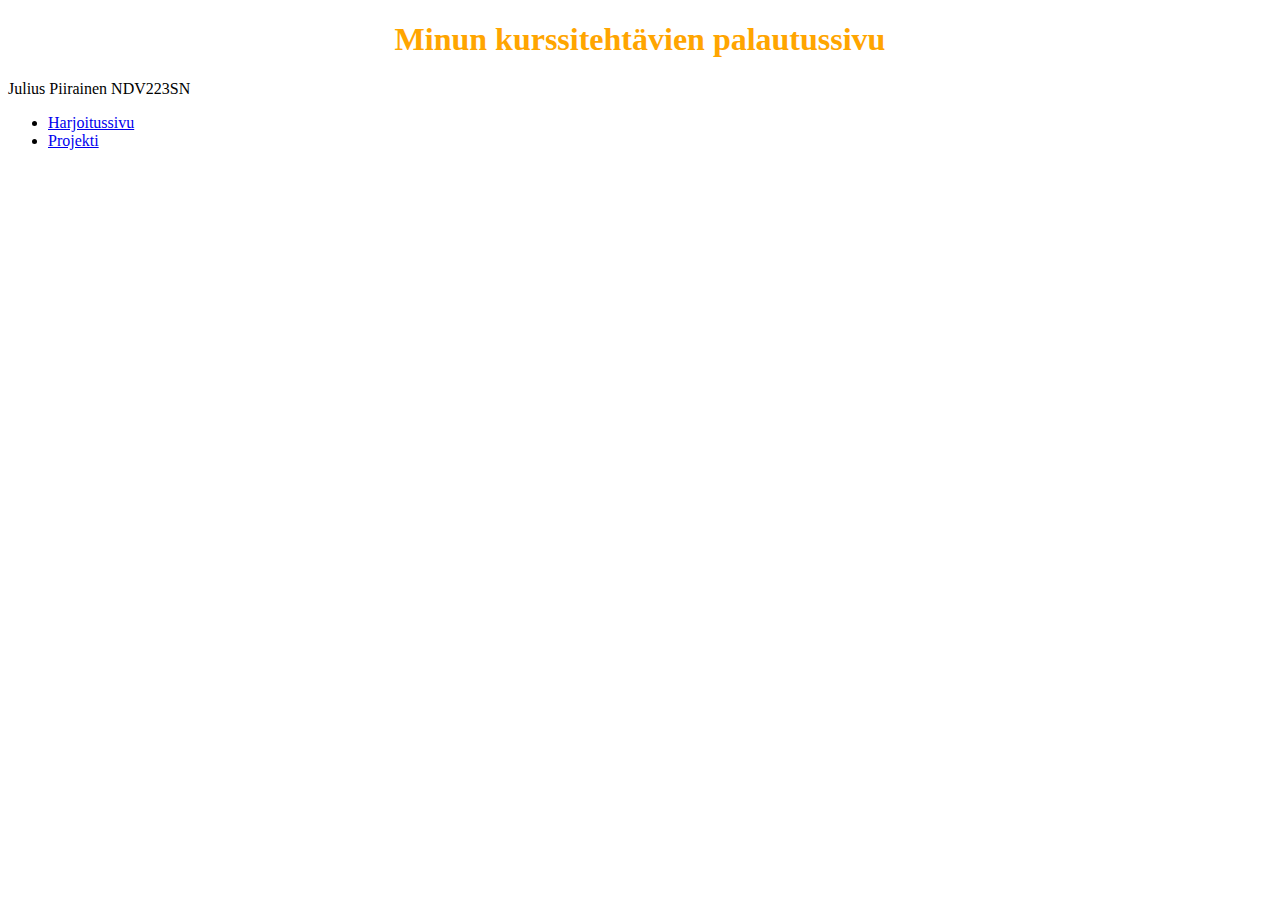
<file: index.html>
<!DOCTYPE html>
<html lang="en">
<head>
    <meta charset="UTF-8">
    <meta name="viewport" content="width=device-width, initial-scale=1.0">
    <link rel="stylesheet" href="style.css">
</head>
<body>
    <h1> Minun kurssitehtävien palautussivu</h1>
    <p>Julius Piirainen NDV223SN</p>
    <ul>
        <li><a href="harjoitus.html">Harjoitussivu</a></li> 
        <li><a href="verkkosivuprojekti/mainpage/main.html">Projekti</a></li>
    </ul>
</body>
</html>
</file>
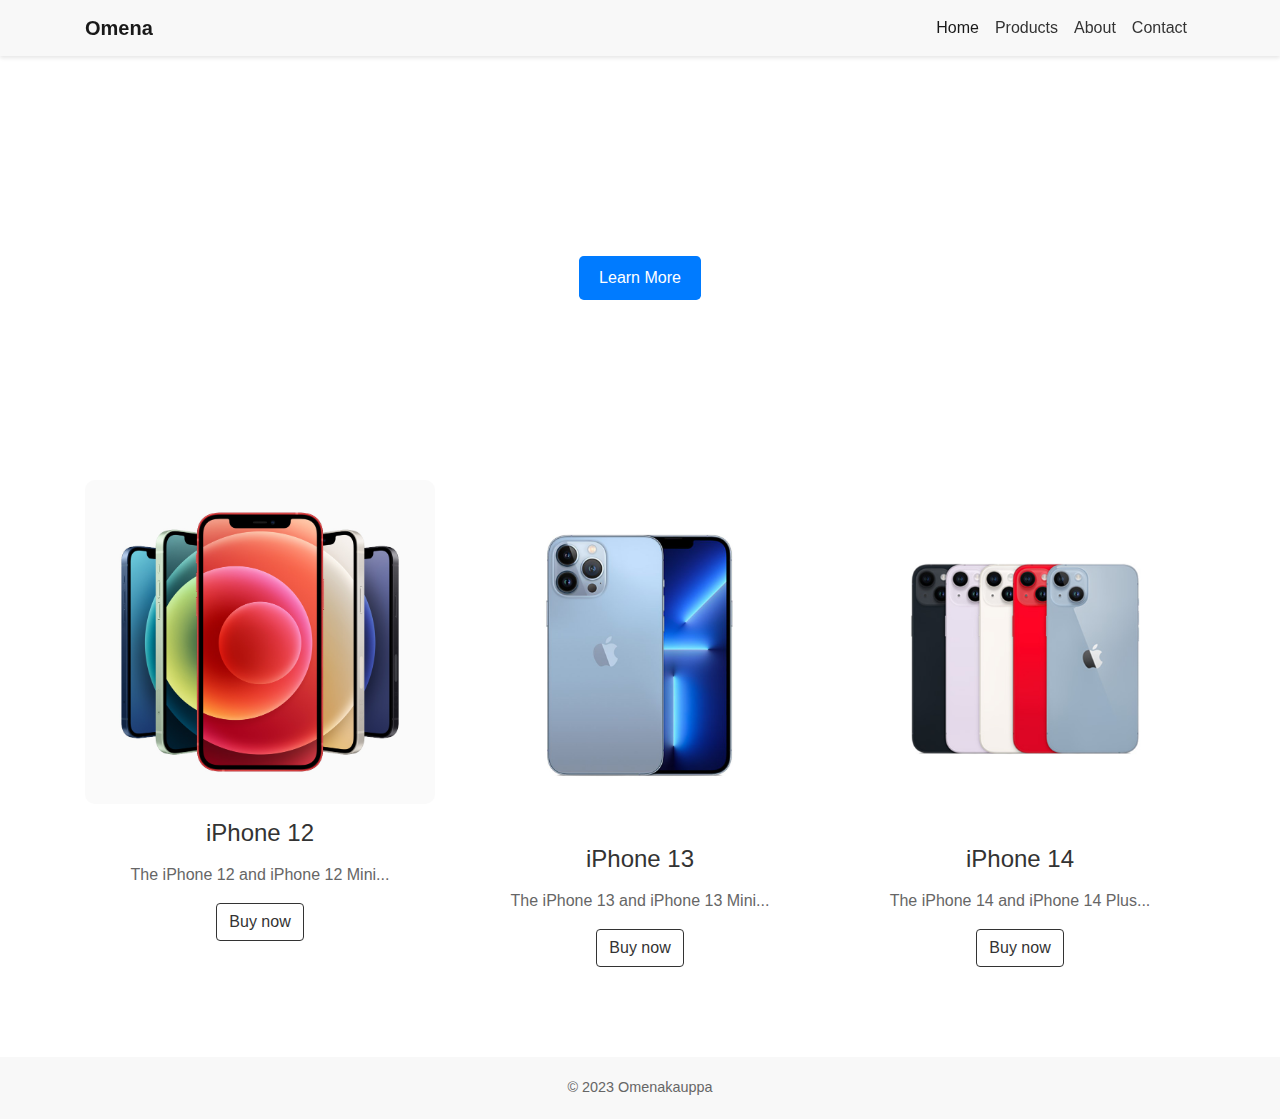
<file: bootstrap tehtävä/index.html>
<!DOCTYPE html>
<html lang="en">
<head>
    <meta charset="UTF-8">
    <meta name="viewport" content="width=device-width, initial-scale=1.0">
    <title>Omena</title>
   
    <link rel="stylesheet" href="https://stackpath.bootstrapcdn.com/bootstrap/4.3.1/css/bootstrap.min.css">
    <style>
       
        body {
            font-family: 'Helvetica Neue', Arial, sans-serif;
            color: #333;
            background-color: #fff;
            margin: 0;
            padding: 0;
        }

      
        .navbar {
            background-color: #f8f8f8; 
            box-shadow: 0 2px 4px rgba(0, 0, 0, 0.1);
        }
        .navbar-light .navbar-nav .nav-link {
            color: #333;
            font-weight: 500;
            font-size: 1rem;
        }
        .navbar-brand {
            font-weight: bold;
            color: #333;
        }

      
        .hero-section {
            background: url('https://wallpapercosmos.com/w/full/d/1/8/81639-3840x2160-desktop-4k-apple-logo-background-photo.jpg') no-repeat center center;
            background-size: cover;
            color: #fff;
            padding: 120px 0;
            text-align: center;
        }
        .hero-section h1 {
            font-size: 3rem;
            font-weight: bold;
            margin-bottom: 20px;
        }
        .hero-section p {
            font-size: 1.2rem;
            margin-bottom: 30px;
        }
        .hero-section .btn {
            background-color: #007bff;
            border: none;
            padding: 10px 20px;
            font-size: 1rem;
        }

       
        .feature-section {
            text-align: center;
            padding: 60px 0;
        }
        .feature-item {
            margin-bottom: 30px;
        }
        .feature-item img {
            width: 100%;
            height: auto;
            margin-bottom: 15px;
            border-radius: 10px; 
        }
        .feature-item h3 {
            font-size: 1.5rem;
            margin-bottom: 15px;
        }
        .feature-item p {
            font-size: 1rem;
            color: #666;
        }

        .footer {
            background-color: #f8f8f8;
            color: #666;
            padding: 20px 0;
            text-align: center;
        }
        .footer p {
            margin: 0;
            font-size: 0.9rem;
        }

     
        @media (max-width: 768px) {
            .hero-section {
                padding: 80px 0;
            }
            .hero-section h1 {
                font-size: 2.5rem;
            }
            .hero-section p {
                font-size: 1rem;
            }
        }

     
        .card {
            box-shadow: 0 4px 8px rgba(0,0,0,0.1);
        }

        .card-title {
            font-size: 1.2rem;
        }

        .btn-outline-dark {
            border-color: #333;
            color: #333;
        }

        .btn-outline-dark:hover {
            background: #333;
            color: #fff;
        }

      
        #accordion .card-header {
            background-color: transparent;
            border-bottom: none;
        }

        #accordion .btn-link {
            color: #333;
            font-size: 1rem;
            text-decoration: none;
        }

        #accordion .btn-link:hover {
            color: #007bff;
        }

        
        .modal-content {
            border-radius: 10px;
        }
    </style>
</head>
<body>
    <nav class="navbar navbar-expand-lg navbar-light fixed-top">
        <div class="container">
            <a class="navbar-brand" href="#">Omena</a>
            <button class="navbar-toggler" type="button" data-toggle="collapse" data-target="#navbarNav" aria-controls="navbarNav" aria-expanded="false" aria-label="Toggle navigation">
                <span class="navbar-toggler-icon"></span>
            </button>
            <div class="collapse navbar-collapse" id="navbarNav">
                <ul class="navbar-nav ml-auto">
                    <li class="nav-item active">
                        <a class="nav-link" href="#">Home</a>
                    </li>
                    <li class="nav-item">
                        <a class="nav-link" href="#">Products</a>
                    </li>
                    <li class="nav-item">
                        <a class="nav-link" href="#">About</a>
                    </li>
                    <li class="nav-item">
                        <a class="nav-link" href="#">Contact</a>
                    </li>
                </ul>
            </div>
        </div>
    </nav>

    <div class="hero-section">
        <div class="container">
            <h1>Welcome to Omena</h1>
            <p>Discover our latest products and innovations.</p>
            <a href="#" class="btn btn-primary btn-lg">Learn More</a>
        </div>
    </div>

    <div class="feature-section">
        <div class="container">
            <div class="row">
                <div class="col-md-4 feature-item">
                    <img src="ippone 12.jpg" alt="iPhone 12">
                    <h3>iPhone 12</h3>
                    <p>The iPhone 12 and iPhone 12 Mini...</p>
                    <a href="#" class="btn btn-outline-dark">Buy now</a>
                </div>
                <div class="col-md-4 feature-item">
                    <img src="ippone 13.jpg" alt="iPhone 13">
                    <h3>iPhone 13</h3>
                    <p>The iPhone 13 and iPhone 13 Mini...</p>
                    <a href="#" class="btn btn-outline-dark">Buy now</a>
                </div>
                <div class="col-md-4 feature-item">
                    <img src="ippone14.png" alt="iPhone 14">
                    <h3>iPhone 14</h3>
                    <p>The iPhone 14 and iPhone 14 Plus...</p>
                    <a href="#" class="btn btn-outline-dark">Buy now</a>
                </div>
            </div>
        </div>
    </div>

    <div class="footer">
        <div class="container">
            <p>&copy; 2023 Omenakauppa</p>
        </div>
    </div>

  
    <script src="https://code.jquery.com/jquery-3.3.1.slim.min.js"></script>
    <script src="https://cdnjs.cloudflare.com/ajax/libs/popper.js/1.14.7/umd/popper.min.js"></script>
    <script src="https://stackpath.bootstrapcdn.com/bootstrap/4.3.1/js/bootstrap.min.js"></script>
</body>
</html>
</file>
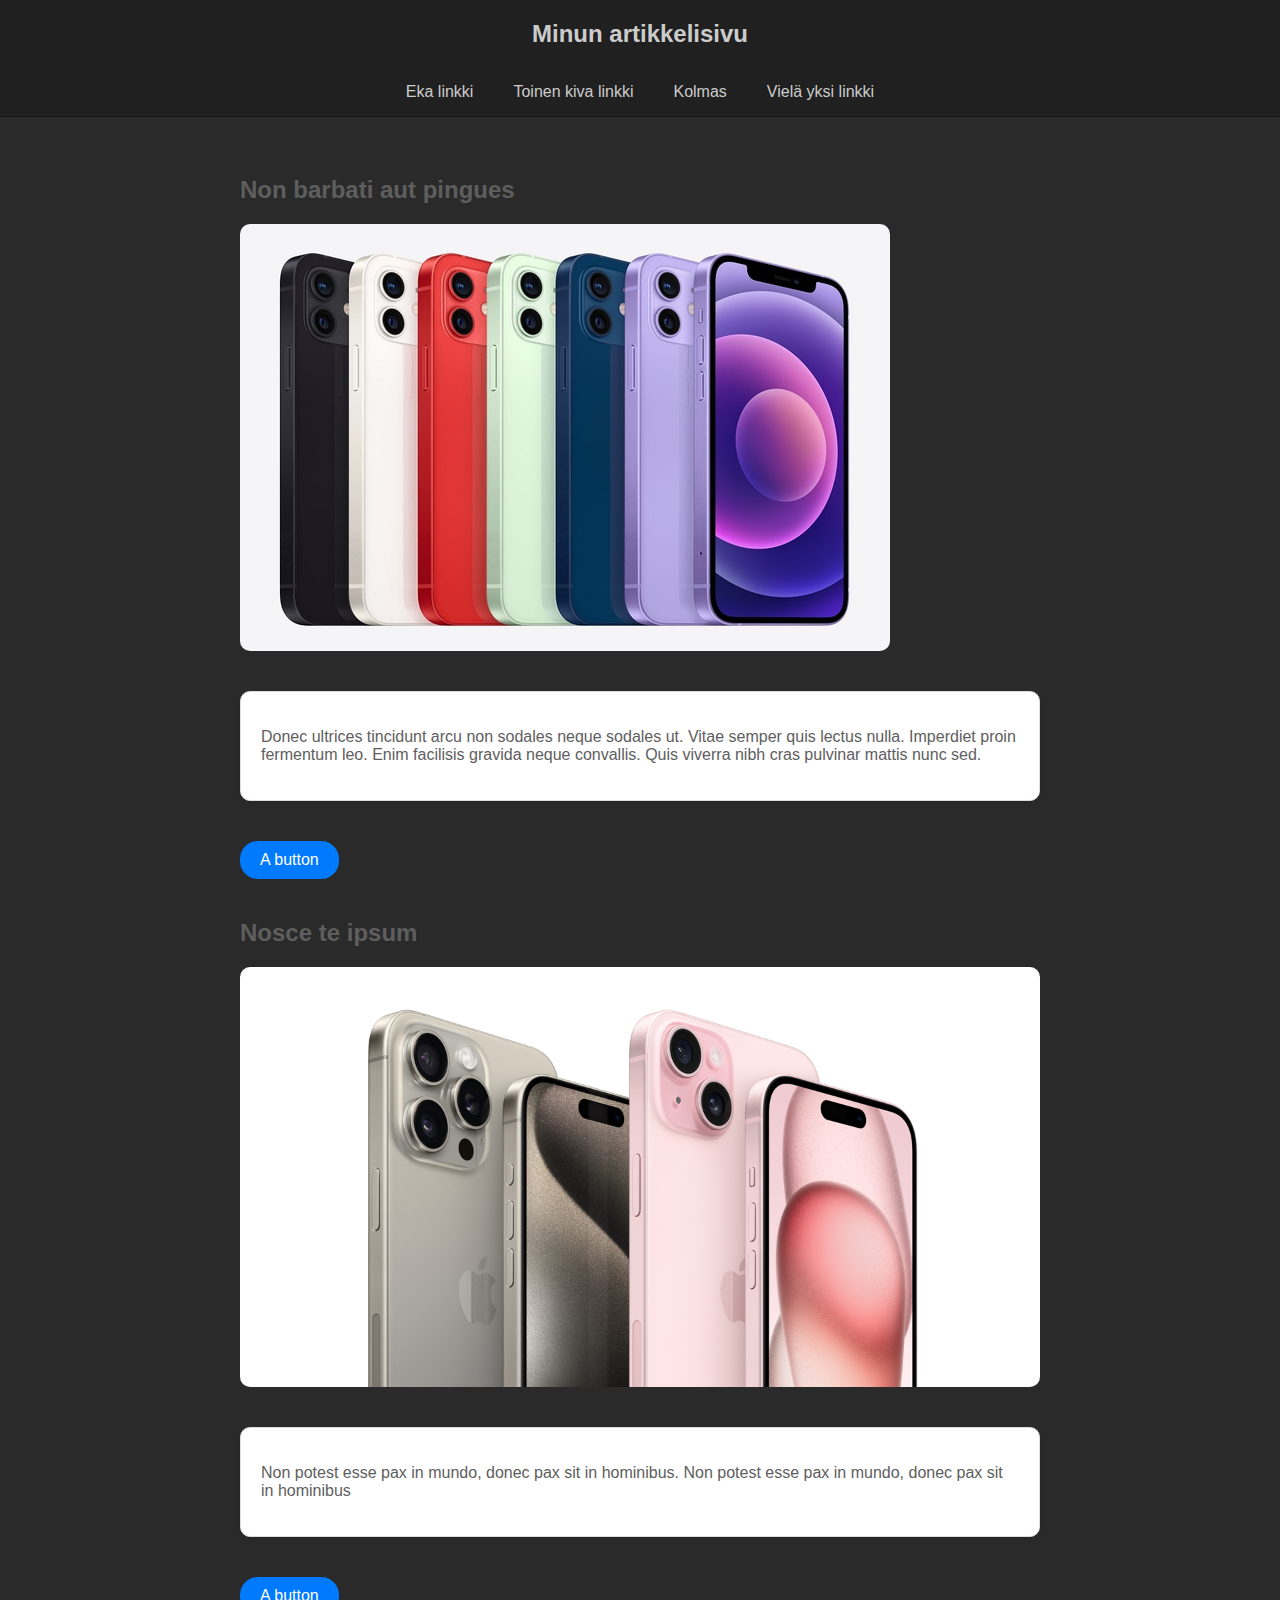
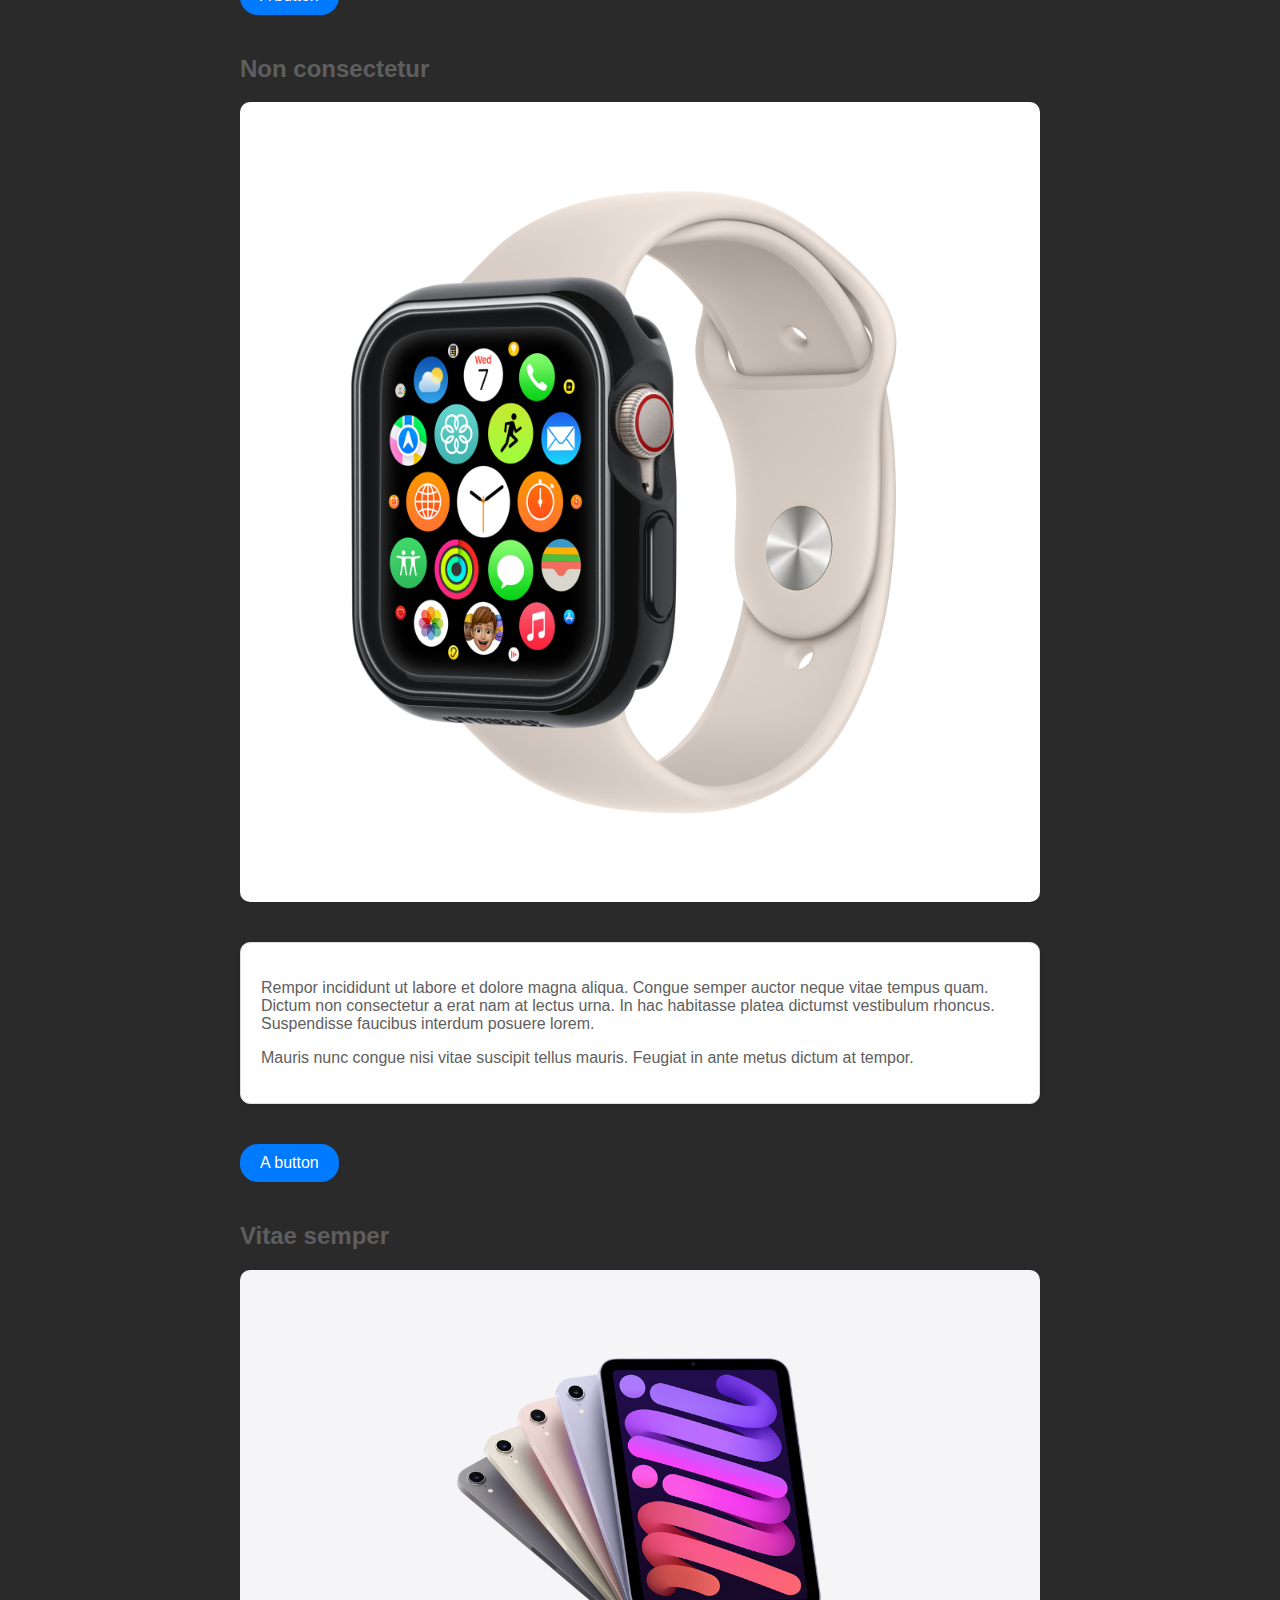
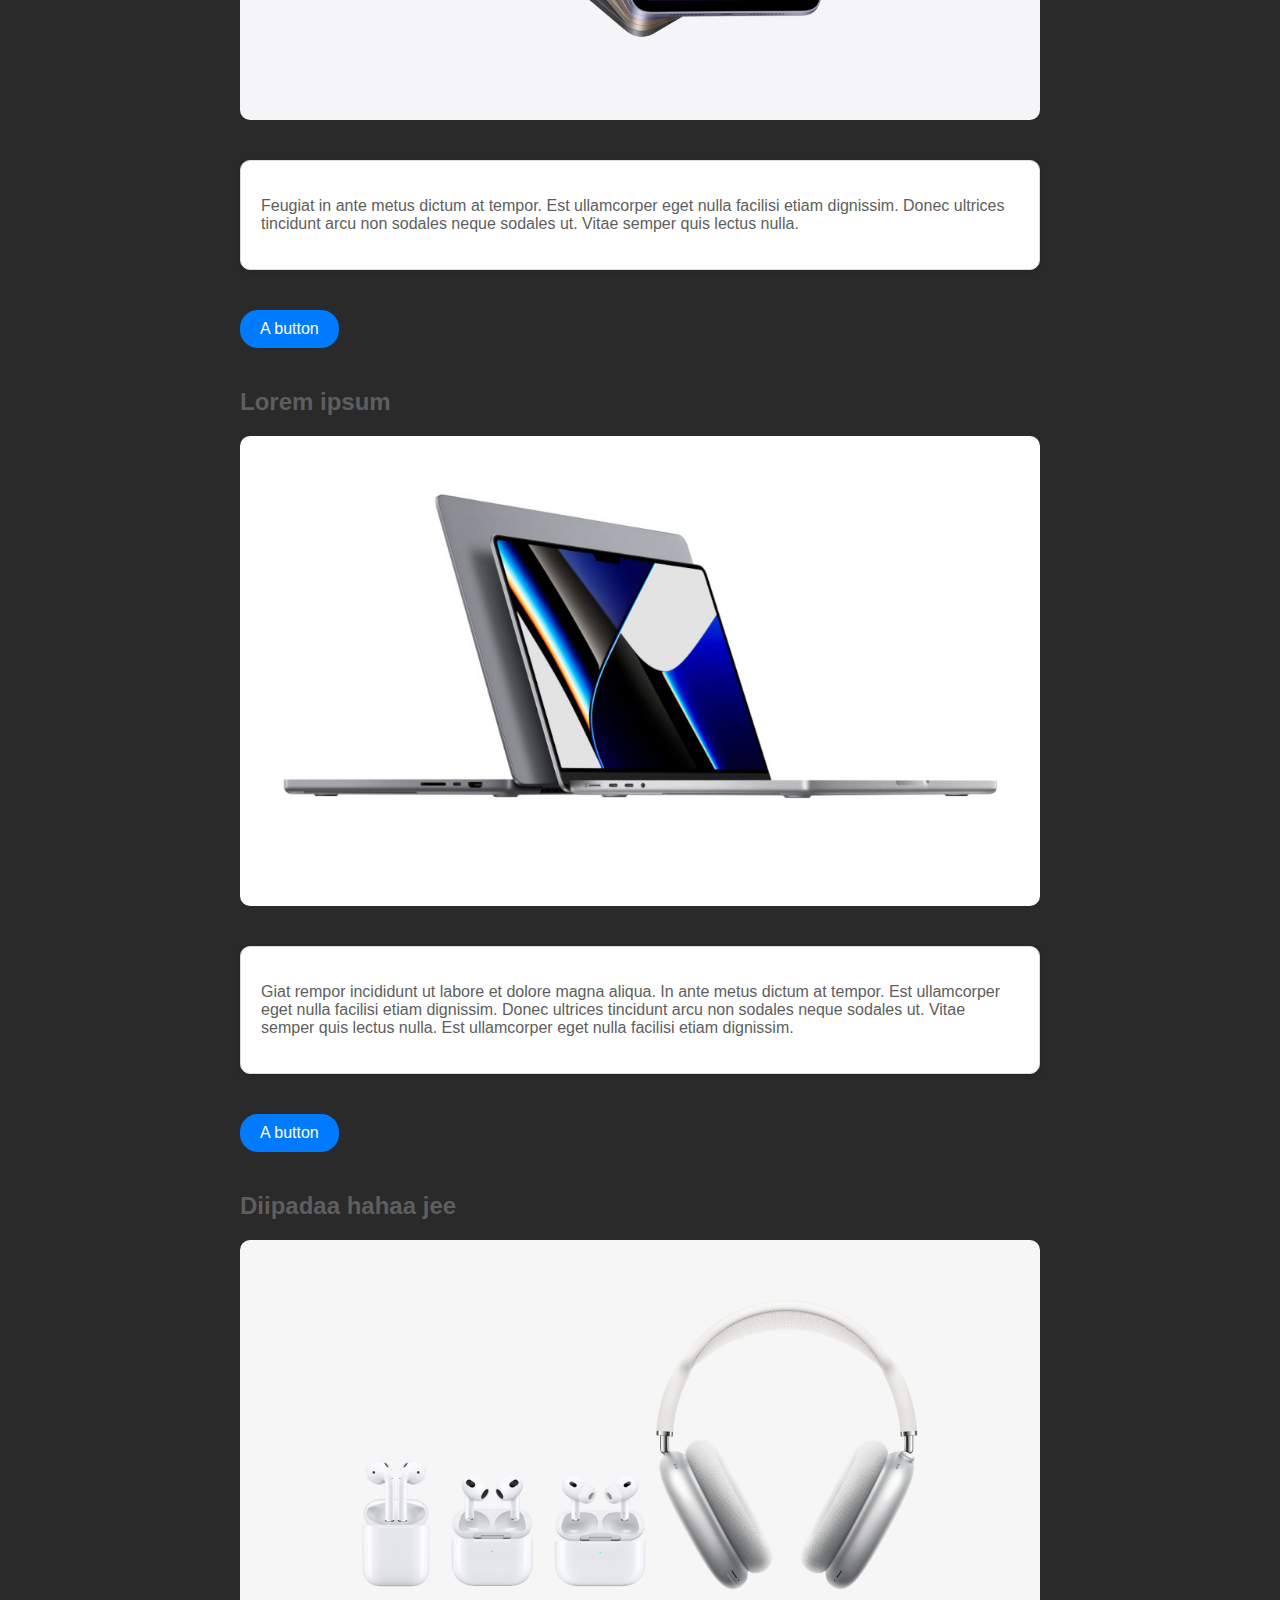
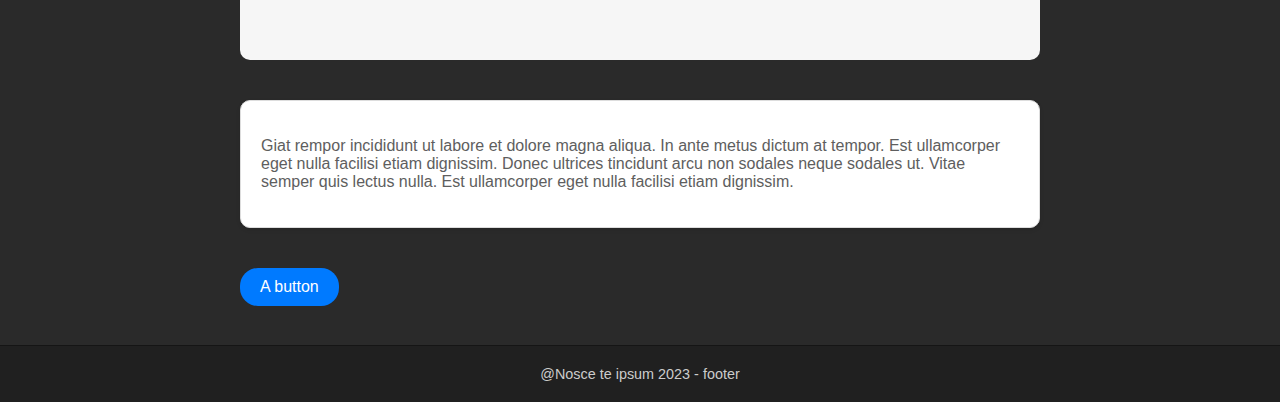
<file: desing-tehtava-versio-2/index.html>
<!doctype html>
<html class="no-js" lang="">
    <head>
        <meta charset="utf-8">
        <meta http-equiv="X-UA-Compatible" content="IE=edge,chrome=1">
        <title>My app view</title>
        <meta name="description" content="">
        <meta name="viewport" content="width=device-width, initial-scale=1">
		<link rel="stylesheet" type="text/css" href="style.css">
    </head>
    <body>




		<!-- HTML KOODIA EI TARVITSE MUOKATA! -->
		<!-- (Paitsi fontit lisätään head-tagin sisälle.) -->
		
		<!-- Älä poista mitään elementtejä!! 
		Tekstit ovat tarkoituksella eri mittaisia. 
		Älä muokkaa tekstien pituuksia tai poista valikosta kohtia.
		Otsikot, valikkotekstit ja kuvat voi 
		halutessasi vaihtaa, mutta ei pakko. -->

	
			<header>
				<h1>Minun artikkelisivu</h1>
			
				<nav>
					<ul id="main-menu">
						<li><a href="">Eka linkki</a></li>
						<li><a href="">Toinen kiva linkki</a></li>
						<li><a href="">Kolmas</a></li>
						<li><a href="">Vielä yksi linkki</a></li>
					</ul>
				</nav>
			</header>

			<main>
				<article>
					<h2>Non barbati aut pingues</h2>
					<img src="puhelin1.png" class="article-image"/>
					<div class="text-box">
					<p>Donec ultrices tincidunt arcu non sodales neque sodales ut. Vitae semper quis lectus nulla. Imperdiet proin fermentum leo. Enim facilisis gravida neque convallis. Quis viverra nibh cras pulvinar mattis nunc sed. </p>
					</div>
					<a class="button">A button</a>
				</article>
				<article>
					<h2>Nosce te ipsum</h2>
					<img src="puhelin2.png" class="article-image"/>
					<div class="text-box">
					<p>Non potest esse pax in mundo, donec pax sit in hominibus. Non potest esse pax in mundo, donec pax sit in hominibus </p>
					</div>
					<a class="button">A button</a>
				</article>
				<article>
					<h2>Non consectetur</h2>
					<img src="kello2.jpg" class="article-image"/>
					<div class="text-box">
					<p>Rempor incididunt ut labore et dolore magna aliqua. Congue semper auctor neque vitae tempus quam. Dictum non consectetur a erat nam at lectus urna. In hac habitasse platea dictumst vestibulum rhoncus. Suspendisse faucibus interdum posuere lorem. </p><p>Mauris nunc congue nisi vitae suscipit tellus mauris. Feugiat in ante metus dictum at tempor.</p>
					</div>
					<a class="button">A button</a>
				</article>
				<article>
					<h2>Vitae semper</h2>
					<img src="tabletti1.jpg" class="article-image"/>
					<div class="text-box">
					<p>Feugiat in ante metus dictum at tempor. Est ullamcorper eget nulla facilisi etiam dignissim. Donec ultrices tincidunt arcu non sodales neque sodales ut. Vitae semper quis lectus nulla. </p>
					</div>
					<a class="button">A button</a>
				</article>
				<article>
					<h2>Lorem ipsum</h2>
					<img src="läppäri1.jpg" class="article-image"/>
					<div class="text-box">
					<p>Giat rempor incididunt ut labore et dolore magna aliqua. In ante metus dictum at tempor. Est ullamcorper eget nulla facilisi etiam dignissim. Donec ultrices tincidunt arcu non sodales neque sodales ut. Vitae semper quis lectus nulla.  Est ullamcorper eget nulla facilisi etiam dignissim.</p>
					</div>
					<a class="button">A button</a>
				</article>
				<article>
					<h2>Diipadaa hahaa jee</h2>
					<img src="kuulokkeet1.png" class="article-image"/>
					<div class="text-box">
					<p>Giat rempor incididunt ut labore et dolore magna aliqua. In ante metus dictum at tempor. Est ullamcorper eget nulla facilisi etiam dignissim. Donec ultrices tincidunt arcu non sodales neque sodales ut. Vitae semper quis lectus nulla.  Est ullamcorper eget nulla facilisi etiam dignissim.</p>
					</div>
					<a class="button">A button</a>
				</article>
			
			</main>		
			<footer>@Nosce te ipsum 2023 - footer</footer>

				
    </body>
</html>
</file>
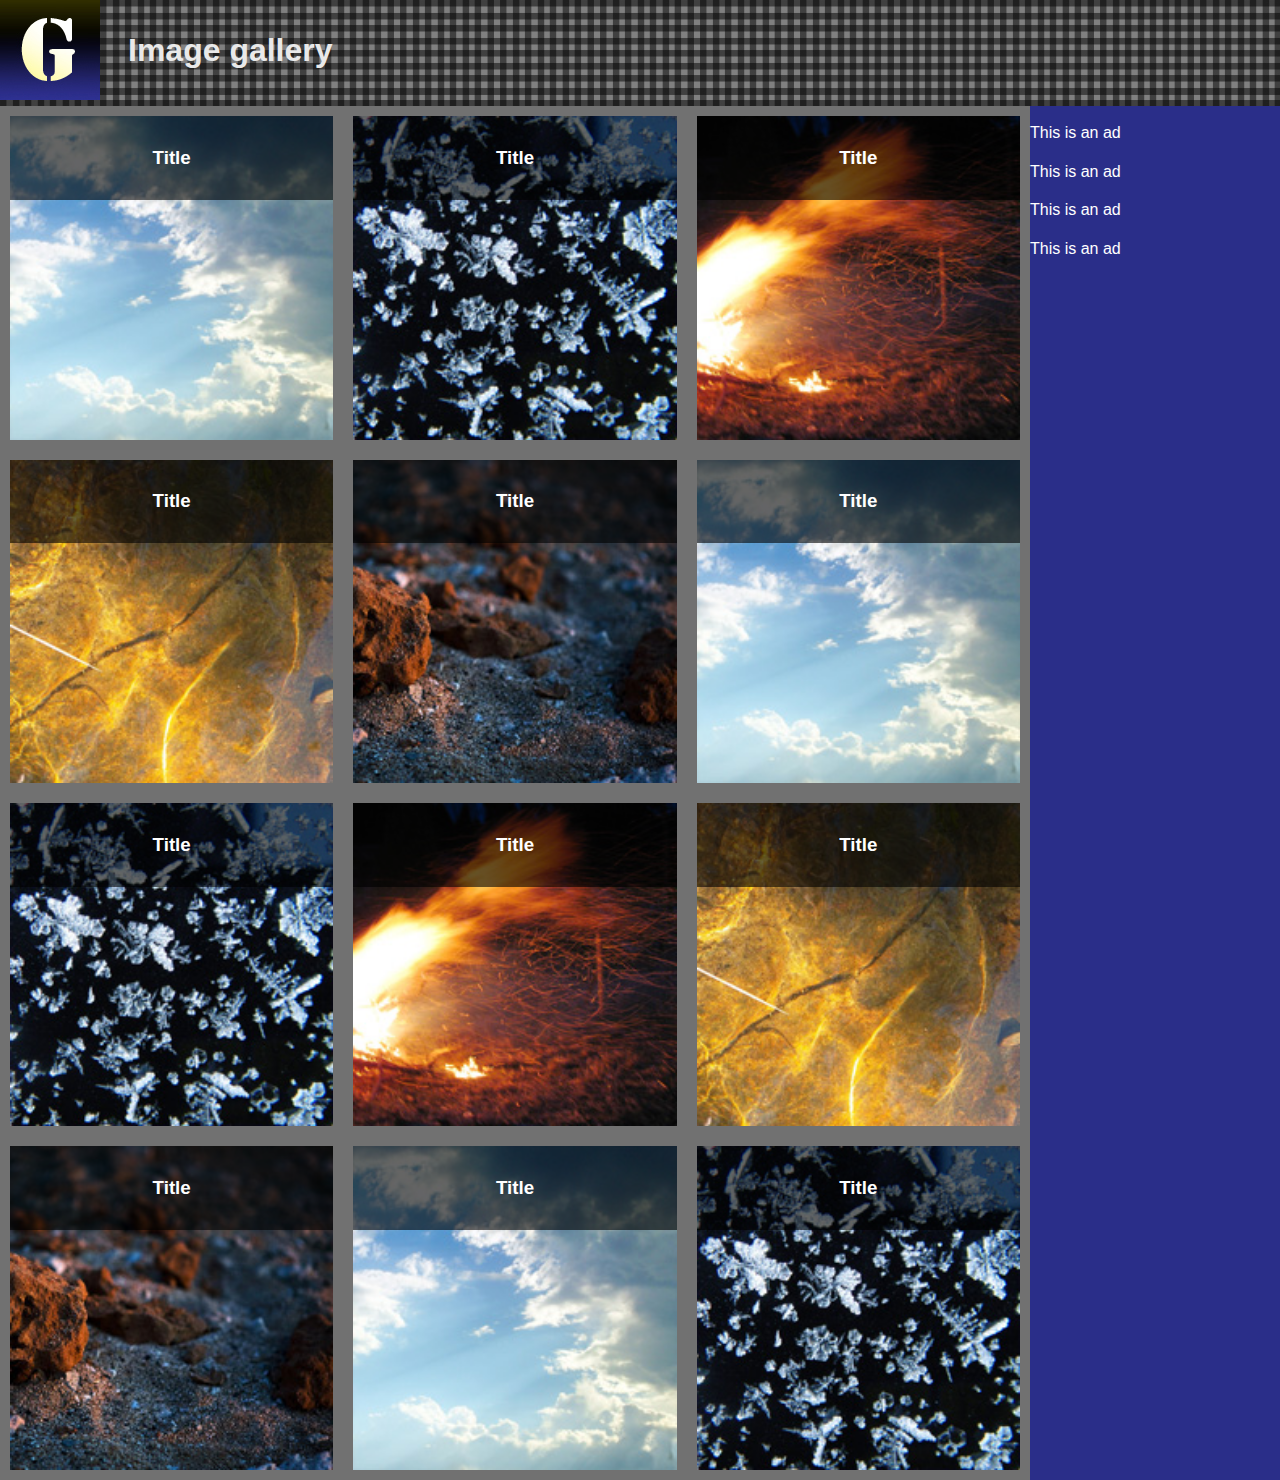
<file: galleria/galleria/index.html>
<!doctype html>
<html class="no-js" lang="">
    <head>
        <meta charset="utf-8">
        <meta http-equiv="X-UA-Compatible" content="IE=edge,chrome=1">
        <title></title>
        <meta name="description" content="">
        <meta name="viewport" content="width=device-width, initial-scale=1">
        <link rel="apple-touch-icon" href="apple-touch-icon.png">

        <link rel="stylesheet" href="css/normalize.min.css">
        <link rel="stylesheet" href="css/main.css">

        <script src="js/vendor/modernizr-2.8.3.min.js"></script>
    </head>
    <body class="secondary-color">
        <header>
            <img src="img/logo.jpg" alt="logo">
            <h1>Image gallery</h1>
        </header>
        <div class="content-container">
        <main class="primary-color">
            <ul>
                <li>
                    <figure>
                        <img src="img/thumbs/1.jpg">
                        <figcaption>
                            <h3>Title</h3>
                        </figcaption>
                    </figure>
                </li>
                <li>
                    <figure>
                        <img src="img/thumbs/2.jpg">
                        <figcaption>
                            <h3>Title</h3>
                        </figcaption>
                    </figure>
                </li>
                <li>
                    <figure>
                        <img src="img/thumbs/3.jpg">
                        <figcaption>
                            <h3>Title</h3>
                        </figcaption>
                    </figure>
                </li>
                <li>
                    <figure>
                        <img src="img/thumbs/4.jpg">
                        <figcaption>
                            <h3>Title</h3>
                        </figcaption>
                    </figure>
                </li>
                <li>
                    <figure>
                        <img src="img/thumbs/5.jpg">
                        <figcaption>
                            <h3>Title</h3>
                        </figcaption>
                    </figure>
                </li>
                <li>
                    <figure>
                        <img src="img/thumbs/1.jpg">
                        <figcaption>
                            <h3>Title</h3>
                        </figcaption>
                    </figure>
                </li>
                <li>
                    <figure>
                        <img src="img/thumbs/2.jpg">
                        <figcaption>
                            <h3>Title</h3>
                        </figcaption>
                    </figure>
                </li>
                <li>
                    <figure>
                        <img src="img/thumbs/3.jpg">
                        <figcaption>
                            <h3>Title</h3>
                        </figcaption>
                    </figure>
                </li>
                <li>
                    <figure>
                        <img src="img/thumbs/4.jpg">
                        <figcaption>
                            <h3>Title</h3>
                        </figcaption>
                    </figure>
                </li>
                <li>
                    <figure>
                        <img src="img/thumbs/5.jpg">
                        <figcaption>
                            <h3>Title</h3>
                        </figcaption>
                    </figure>
                </li>
                <li>
                    <figure>
                        <img src="img/thumbs/1.jpg">
                        <figcaption>
                            <h3>Title</h3>
                        </figcaption>
                    </figure>
                </li>
                <li>
                    <figure>
                        <img src="img/thumbs/2.jpg">
                        <figcaption>
                            <h3>Title</h3>
                        </figcaption>
                    </figure>
                </li>
            </ul>
        </main>
        <aside class="default">
            <p>This is an ad</p>
            <p>This is an ad</p>
            <p>This is an ad</p>
            <p>This is an ad</p>
        </aside>
        </div>
        <script src="js/main.js"></script>
    </body>
</html>
</file>
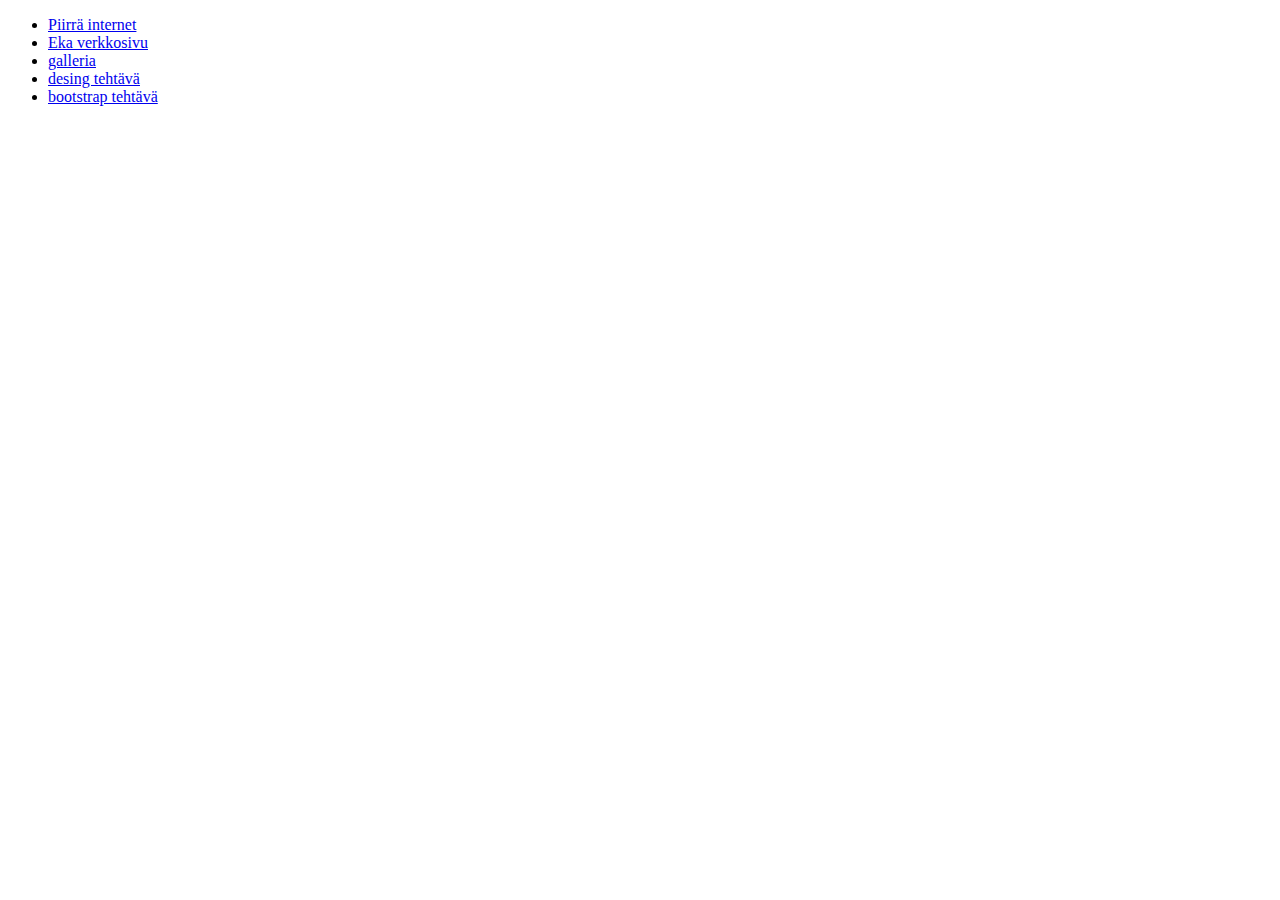
<file: harjoitus.html>
<!DOCTYPE html>
<html lang="en">
    <ul>
<li><a href="piirrä internet.JPG">Piirrä internet</a></li>
<li><a href="Playstation/playstation.html">Eka verkkosivu</a></li>
<li><a href="galleria/galleria/index.html">galleria</a></li>
<li><a href="desing-tehtava-versio-2/index.html">desing tehtävä</a></li>
<li><a href="bootstrap tehtävä/index.html">bootstrap tehtävä</a></li>
</ul>
</html>
</file>
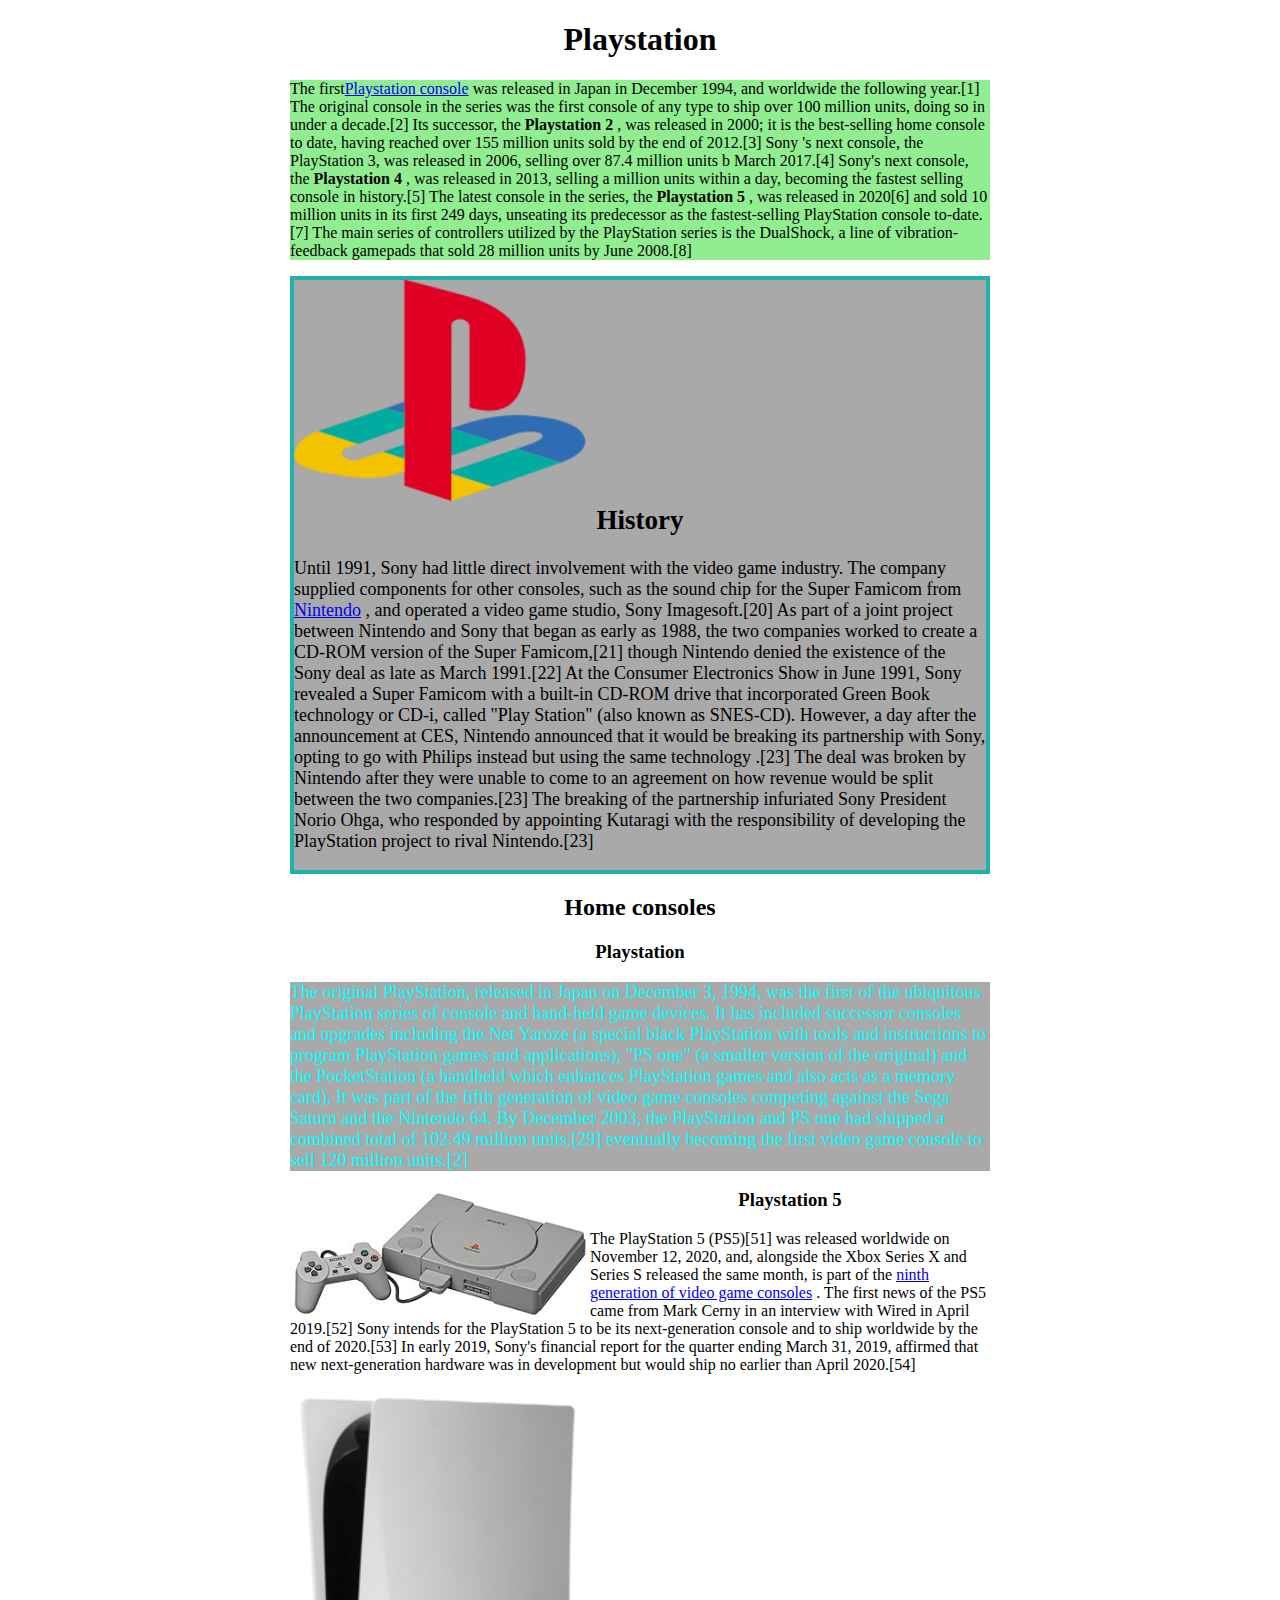
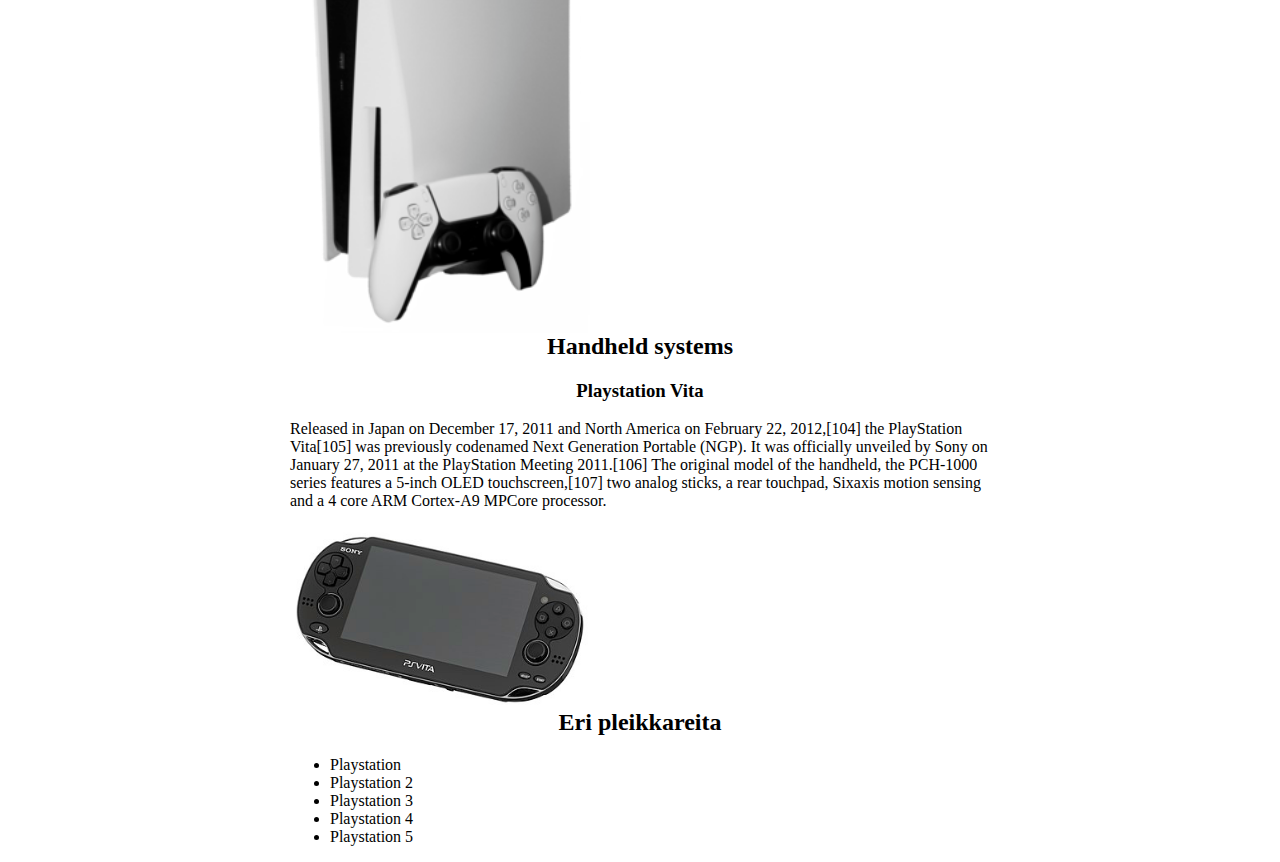
<file: Playstation/playstation.html>
<!DOCTYPE html>
<html lang="en">
<head>
    <meta charset="UTF-8">
    <meta name="viewport" content="width=device-width, initial-scale=1.0">
    <title> Playstation </title>
    <link rel="stylesheet" href="style.css">
</head>
<body>
   <h1>Playstation</h1>
   <div class="kiva">
<p>The first<a href="https://en.wikipedia.org/wiki/PlayStation_(console)">Playstation console</a> was released in Japan in December 1994, 
    and worldwide the following year.[1] The original console in the series
     was the first console of any type to ship over 100 million units, doing so in under 
     a decade.[2] Its successor, the <strong>Playstation 2</strong> , was released in 2000; it is the best-selling
      home console to date, having reached over 155 million units sold by the end of 2012.[3] Sony
      's next console, the PlayStation 3, was released in 2006, selling over 87.4 million units b
       March 2017.[4] Sony's next console, the <strong>Playstation 4</strong> , was released in 2013, selling a
        million units within a day, becoming the fastest selling console in history.[5] The
         latest console in the series, the <strong>Playstation 5</strong> , was released in 2020[6]
          and sold 10 million units in its first 249 days, unseating its predecessor
           as the fastest-selling PlayStation console to-date.[7] The main series of
            controllers utilized by the PlayStation series is the DualShock, a line of
             vibration-feedback gamepads that sold 28 million units by June 2008.[8]</p>
            </div>
             <img src="Playstation_logo_colour.svg.png">

    <div class="joku">         
   <h2>History</h2>
   <p>Until 1991, Sony had little direct involvement with the video game industry. The
     company supplied components for other consoles, such as the sound chip for the Super
      Famicom from <a href="https://en.wikipedia.org/wiki/Nintendo">Nintendo</a> , and operated a video game studio, Sony Imagesoft.[20] As part of
       a joint project between Nintendo and Sony that began as early as 1988, the two companies
        worked to create a CD-ROM version of the Super Famicom,[21] though Nintendo denied the 
        existence of the Sony deal as late as March 1991.[22] At the Consumer Electronics Show
         in June 1991, Sony revealed a Super Famicom with a built-in CD-ROM drive that incorporated
          Green Book technology or CD-i, called "Play Station" (also known as SNES-CD). However,
           a day after the announcement at CES, Nintendo announced that it would be breaking its
            partnership with Sony, opting to go with Philips instead but using the same technology
            .[23] The deal was broken by Nintendo after they were unable to come to an agreement 
            on how revenue would be split between the two companies.[23] The breaking of the
             partnership infuriated Sony President Norio Ohga, who responded by appointing
              Kutaragi with the responsibility of developing the PlayStation project to rival 
              Nintendo.[23]</p>
            </div>
   <h2>Home consoles</h2>
   <h3>Playstation</h3>
   <div class="jep">
   <p>The original PlayStation, released in Japan on December 3, 1994, was the first of the ubiquitous
     PlayStation series of console and hand-held game devices. It has included successor consoles and upgrades
      including the Net Yaroze (a special black PlayStation with tools and instructions to program PlayStation
       games and applications), "PS one" (a smaller version of the original) and the PocketStation (a handheld
        which enhances PlayStation games and also acts as a memory card). It was part of the fifth generation of video
         game consoles competing against the Sega Saturn and the Nintendo 64. By December 2003, the PlayStation and PS one
          had shipped a combined total of 102.49 million units,[29] eventually becoming the first video game console to sell
          120 million units.[2]</p>
          </div>
          <img src="PlayStation-SCPH-1000-with-Controller.jpg">

          <h3>Playstation 5</h3>
          <p>The PlayStation 5 (PS5)[51] was released worldwide on November 12, 2020, and, alongside the Xbox Series X and 
            Series S released the same month, is part of the <a href="https://en.wikipedia.org/wiki/Ninth_generation_of_video_game_consoles">ninth generation of video game consoles</a> . The first news of the PS5
             came from Mark Cerny in an interview with Wired in April 2019.[52] Sony intends for the PlayStation 5 to be its
              next-generation console and to ship worldwide by the end of 2020.[53] In early 2019, Sony's financial report for 
              the quarter ending March 31, 2019, affirmed that new next-generation hardware was in development but would ship no earlier than April 2020.[54]</p>
              <img src="Black_and_white_Playstation_5_base_edition_with_controller.png">

   <h2>Handheld systems</h2>
   <h3>Playstation Vita</h3>
   <p>Released in Japan on December 17, 2011 and North America on February 22, 2012,[104] the PlayStation Vita[105] was previously codenamed Next Generation
     Portable (NGP). It was officially unveiled by Sony on January 27, 2011 at the PlayStation Meeting 2011.[106] The original model of the handheld,
      the PCH-1000 series features a 5-inch OLED touchscreen,[107] two analog sticks, a rear touchpad, Sixaxis motion sensing and a 4 core ARM Cortex-A9 MPCore processor.</p>
      <img src="PlayStation-Vita-1101-FL.jpg">
      <h2>Eri pleikkareita</h2>
       
      <ul>
           <li>Playstation</li>
            <li>Playstation 2</li>
            <li>Playstation 3</li>
            <li>Playstation 4</li>
            <li>Playstation 5</li>
        </ul>
      
</body>
</html>
</file>
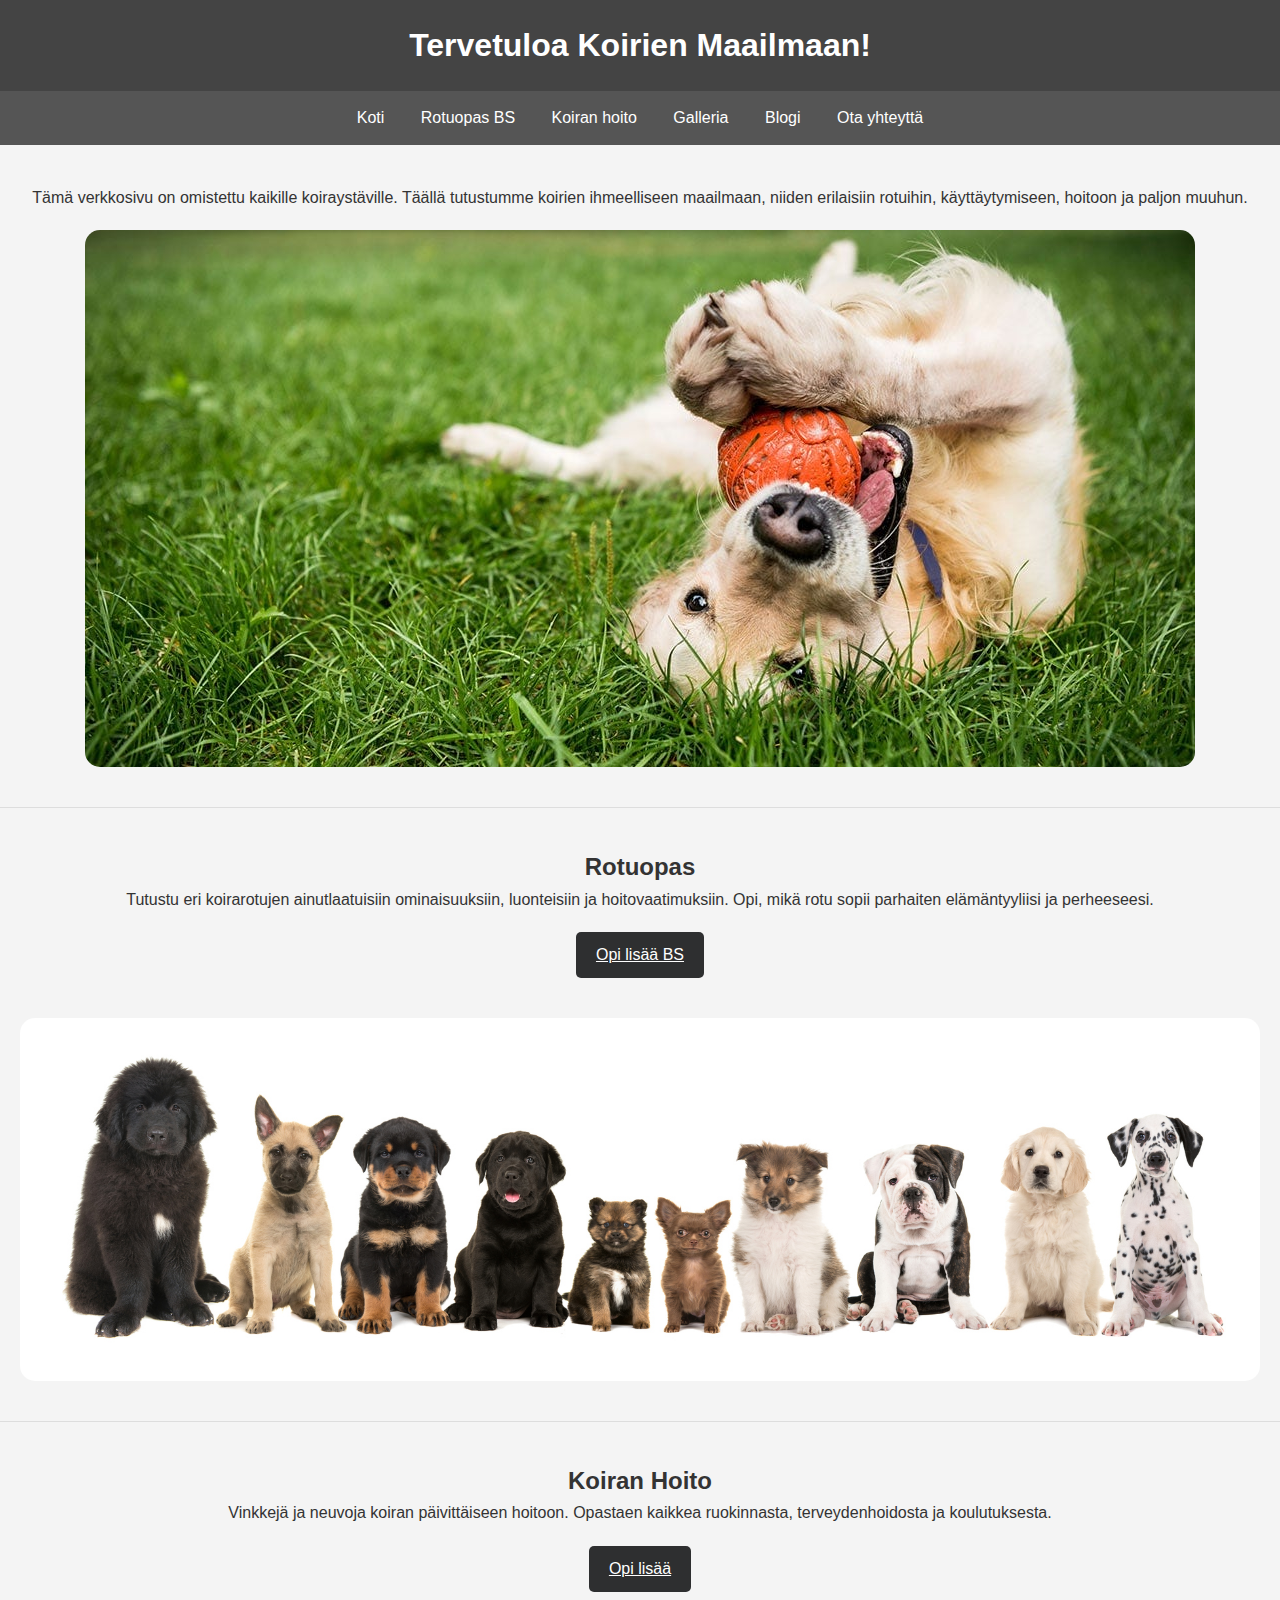
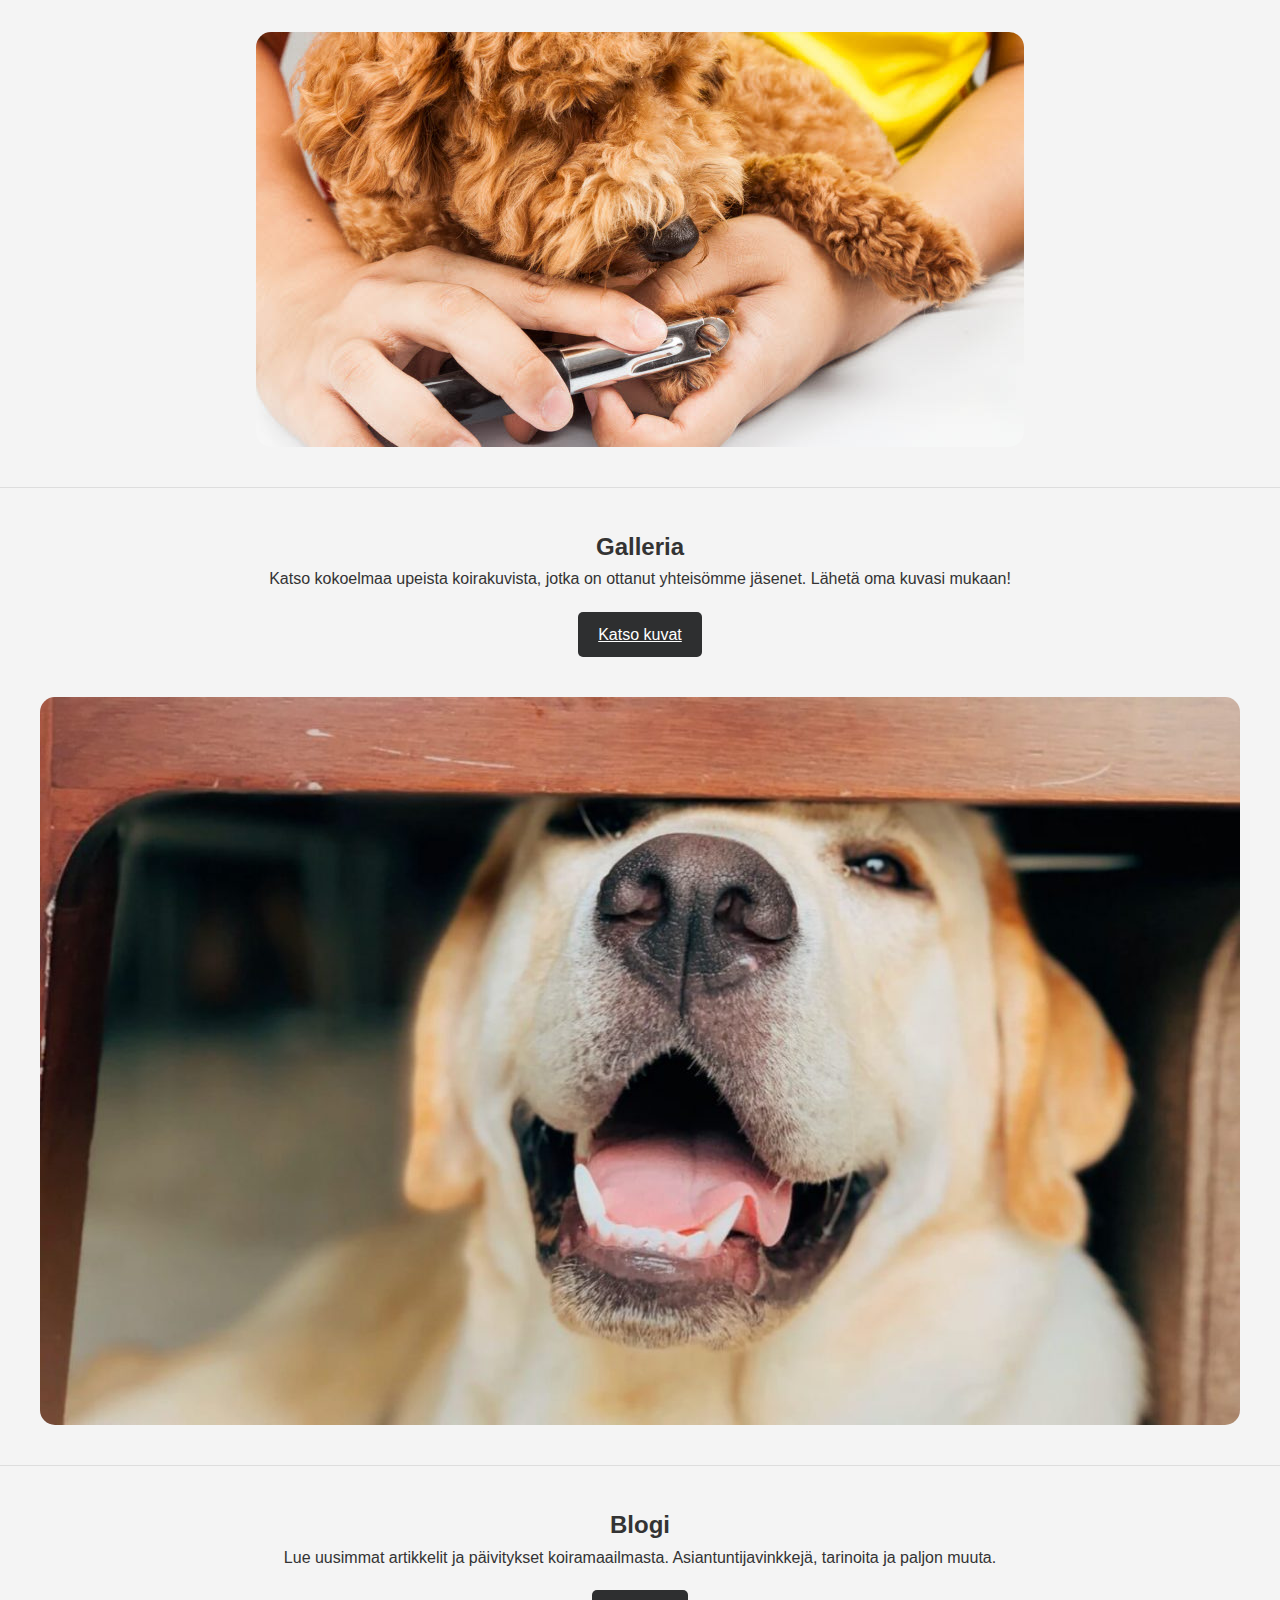
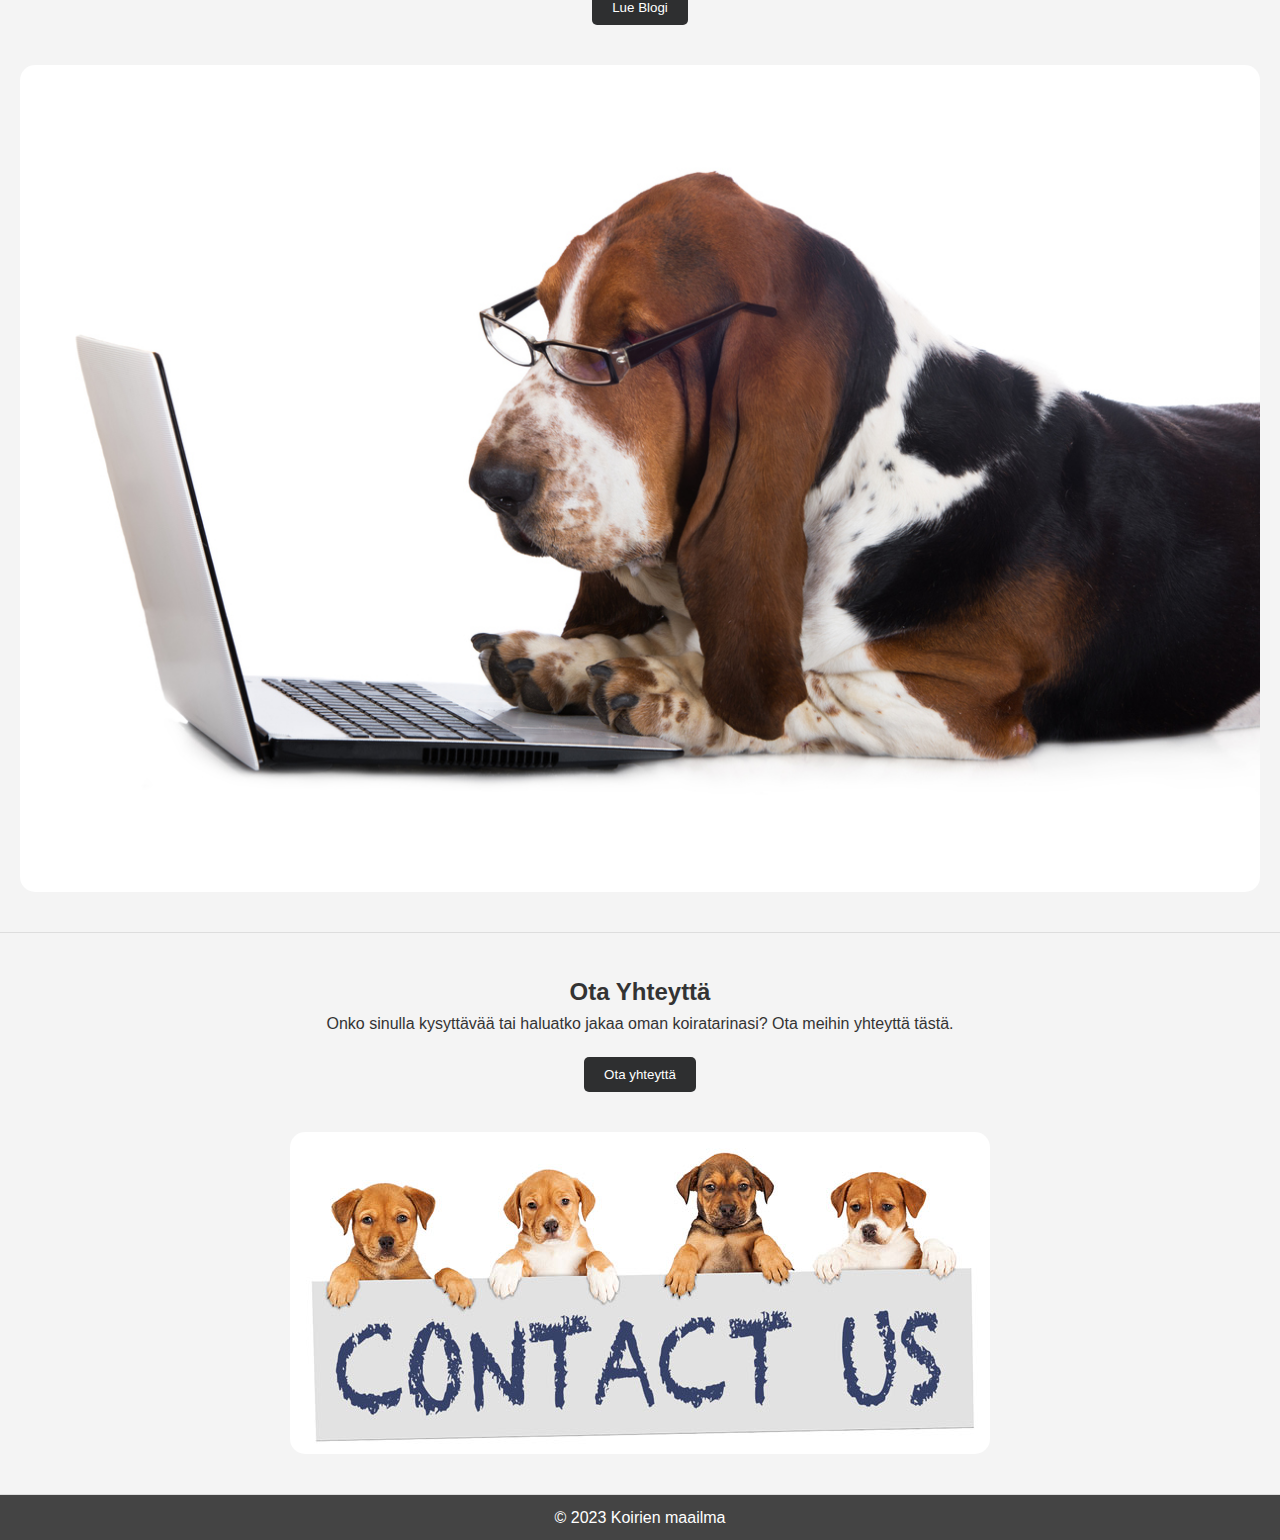
<file: verkkosivuprojekti/mainpage/main.html>
<!DOCTYPE html>
<html lang="en">
<head>
    <meta charset="UTF-8">
    <meta name="viewport" content="width=device-width, initial-scale=1.0">
    <title>Koirien Maailma</title>
    <link rel="stylesheet" href="styles.css">
</head>
<body>
    <!-- Header -->
    <header>
        <h1>Tervetuloa Koirien Maailmaan!</h1>
    </header>

    <!-- Navigation Bar -->
    <nav>
        <ul>
            <li><a href="#home">Koti</a></li>
            <li><a href="#breeds">Rotuopas BS</a></li>
            <li><a href="#care">Koiran hoito</a></li>
            <li><a href="#gallery">Galleria</a></li>
            <li><a href="#blog">Blogi</a></li>
            <li><a href="#contact">Ota yhteyttä</a></li>
        </ul>
    </nav>

    <!-- Home Section -->
    <section id="home">
        <div class="content">
            <p>Tämä verkkosivu on omistettu kaikille koiraystäville. Täällä tutustumme koirien ihmeelliseen maailmaan, niiden erilaisiin rotuihin, käyttäytymiseen, hoitoon ja paljon muuhun.</p>
        </div>
        <img src="koira leikkii.jpg" alt="Dogs playing" class="section-img">
    </section>

    <!-- Breeds Section -->
    <section id="breeds">
        <div class="content">
            <h2>Rotuopas</h2>
            <p>Tutustu eri koirarotujen ainutlaatuisiin ominaisuuksiin, luonteisiin ja hoitovaatimuksiin. Opi, mikä rotu sopii parhaiten elämäntyyliisi ja perheeseesi.</p>
            <a href="rotuopas/rotuopas.html" target="_top" class="btn">Opi lisää BS</a>
        </div>
        <img src="erirotuja.jpg" alt="Dog breeds" class="section-img">
    </section>

    <!-- Care Section -->
    <section id="care">
        <div class="content">
            <h2>Koiran Hoito</h2>
            <p>Vinkkejä ja neuvoja koiran päivittäiseen hoitoon. Opastaen kaikkea ruokinnasta, terveydenhoidosta ja koulutuksesta.</p>
            <a href="koiran hoito/koiranhoito.html" target="_top" class="btn">Opi lisää</a>
        </div>
        <img src="koiranhoito.jpg" alt="Dog care" class="section-img">
    </section>

    <!-- Gallery Section -->
    <section id="gallery">
        <div class="content">
            <h2>Galleria</h2>
            <p>Katso kokoelmaa upeista koirakuvista, jotka on ottanut yhteisömme jäsenet. Lähetä oma kuvasi mukaan!</p>
            <a href="galleria/galleria.html" target="_top" class="btn">Katso kuvat</a>
        </div>
        <img src="koiragalleria.jpg" alt="Dog gallery" class="section-img">
    </section>

    <!-- Blog Section -->
    <section id="blog">
        <div class="content">
            <h2>Blogi</h2>
            <p>Lue uusimmat artikkelit ja päivitykset koiramaailmasta. Asiantuntijavinkkejä, tarinoita ja paljon muuta.</p>
            <button class="btn">Lue Blogi</button>
        </div>
        <img src="koirablogi.jpg" alt="Dog blog" class="section-img">
    </section>

    <!-- Contact Section -->
    <section id="contact">
        <div class="content">
            <h2>Ota Yhteyttä</h2>
            <p>Onko sinulla kysyttävää tai haluatko jakaa oman koiratarinasi? Ota meihin yhteyttä tästä.</p>
            <button class="btn">Ota yhteyttä</button>
        </div>
        <img src="otayhteyttä.jpg" alt="Contact" class="section-img">
    </section>

    <!-- Footer -->
    <footer>
        <p>&copy; 2023 Koirien maailma</p>
    </footer>
</body>
</html>
</file>
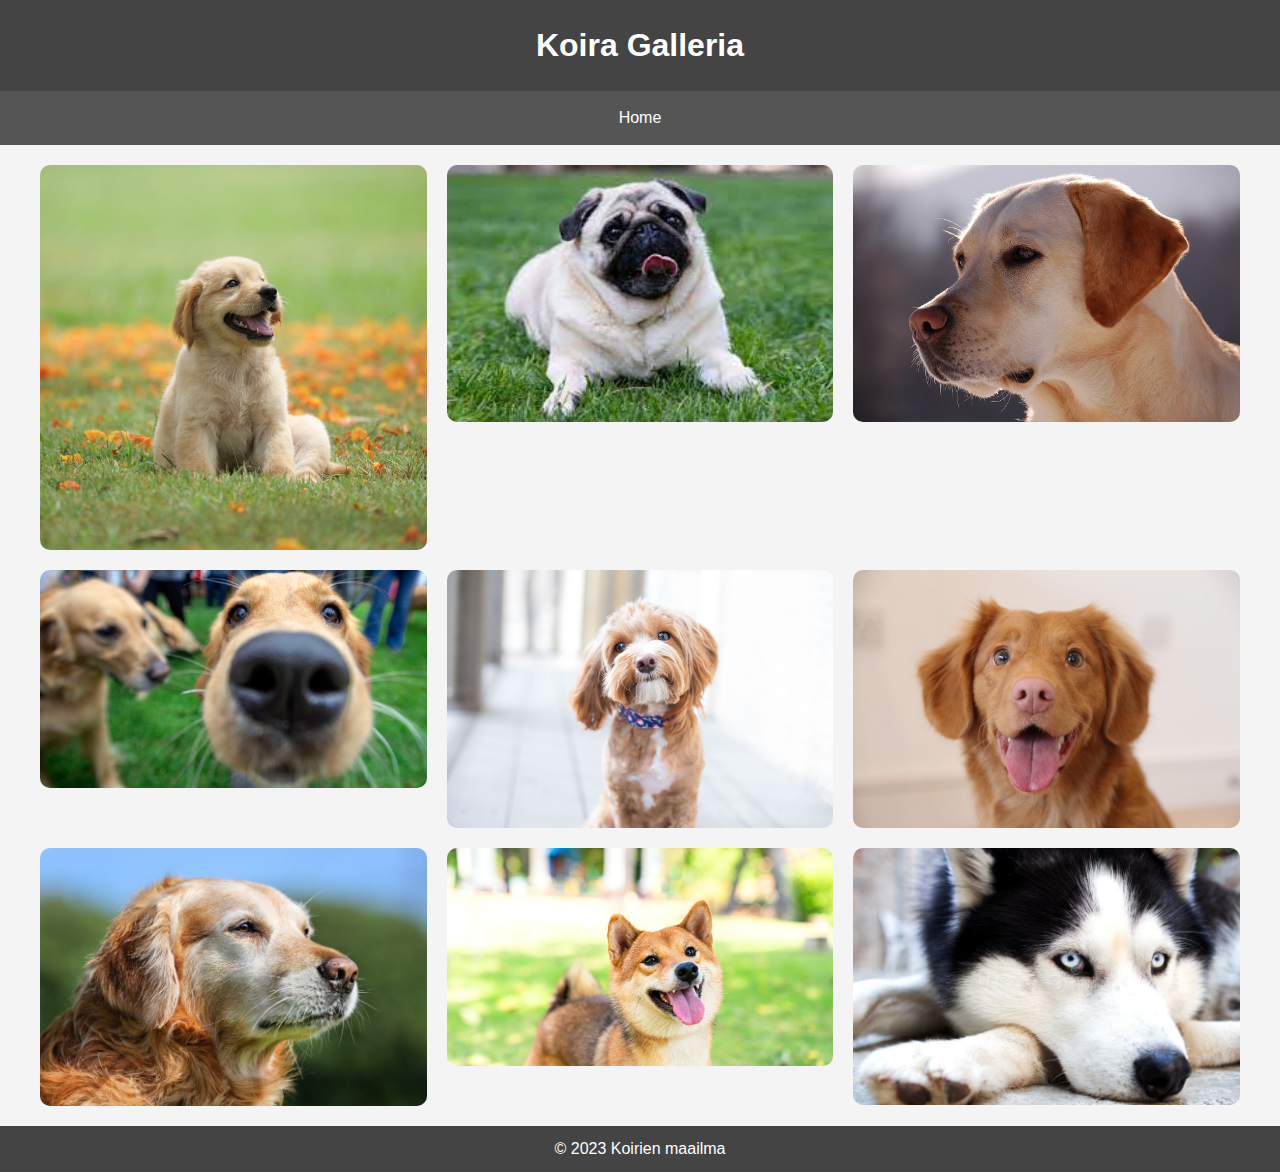
<file: verkkosivuprojekti/mainpage/galleria/galleria.html>
<!DOCTYPE html>
<html lang="en">
<head>
    <meta charset="UTF-8">
    <meta name="viewport" content="width=device-width, initial-scale=1.0">
    <title>Galleria</title>
    <link rel="stylesheet" href="gstyles.css">
</head>
<body>
    <!-- Header -->
    <header>
        <h1>Koira Galleria</h1>
    </header>

    <!-- Navigation Bar -->
    <nav>
        <ul>
            <li><a href="C:\Users\user\Desktop\verkkosivu projekti\mainpage\main.html">Home</a></li>
           
        </ul>
    </nav>

    <!-- Gallery Section -->
    <section id="gallery">
        <div class="gallery-grid">
            <img src="koira1.jpg" alt="Dog 1" class="gallery-item">
            <img src="koira2.jpg" alt="Dog 2" class="gallery-item">
            <img src="koira3.jpg" alt="Dog 3" class="gallery-item">
            <img src="koira4.jpg" alt="Dog 4" class="gallery-item">
            <img src="koira5.jpg" alt="Dog 5" class="gallery-item">
            <img src="koira6.jpg" alt="Dog 6" class="gallery-item">
            <img src="koira7.jpg" alt="Dog 7" class="gallery-item">
            <img src="koira8.jpg" alt="Dog 8" class="gallery-item">
            <img src="koira9.jpg" alt="Dog 9" class="gallery-item">
            <!-- Add more images as needed -->
        </div>
    </section>

    <!-- Footer -->
    <footer>
        <p>&copy; 2023 Koirien maailma</p>
    </footer>
</body>
</html>
</file>
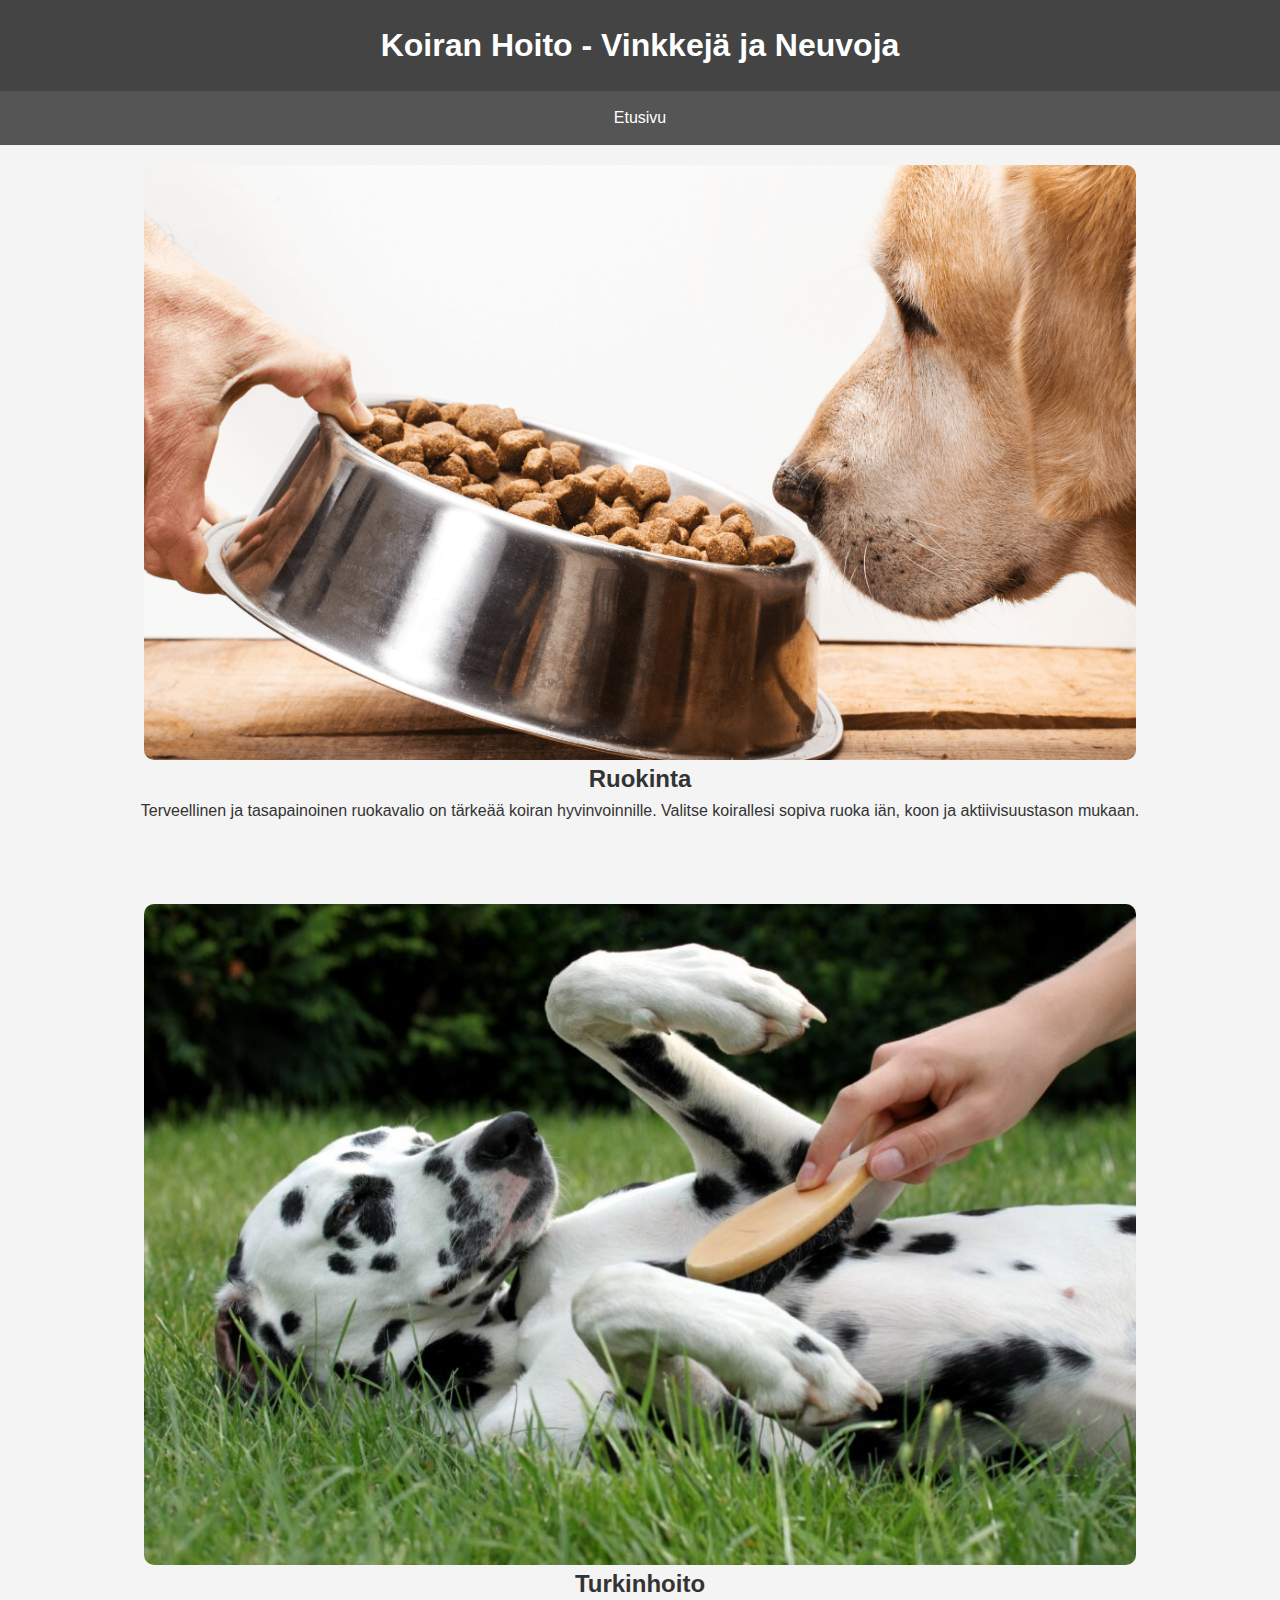
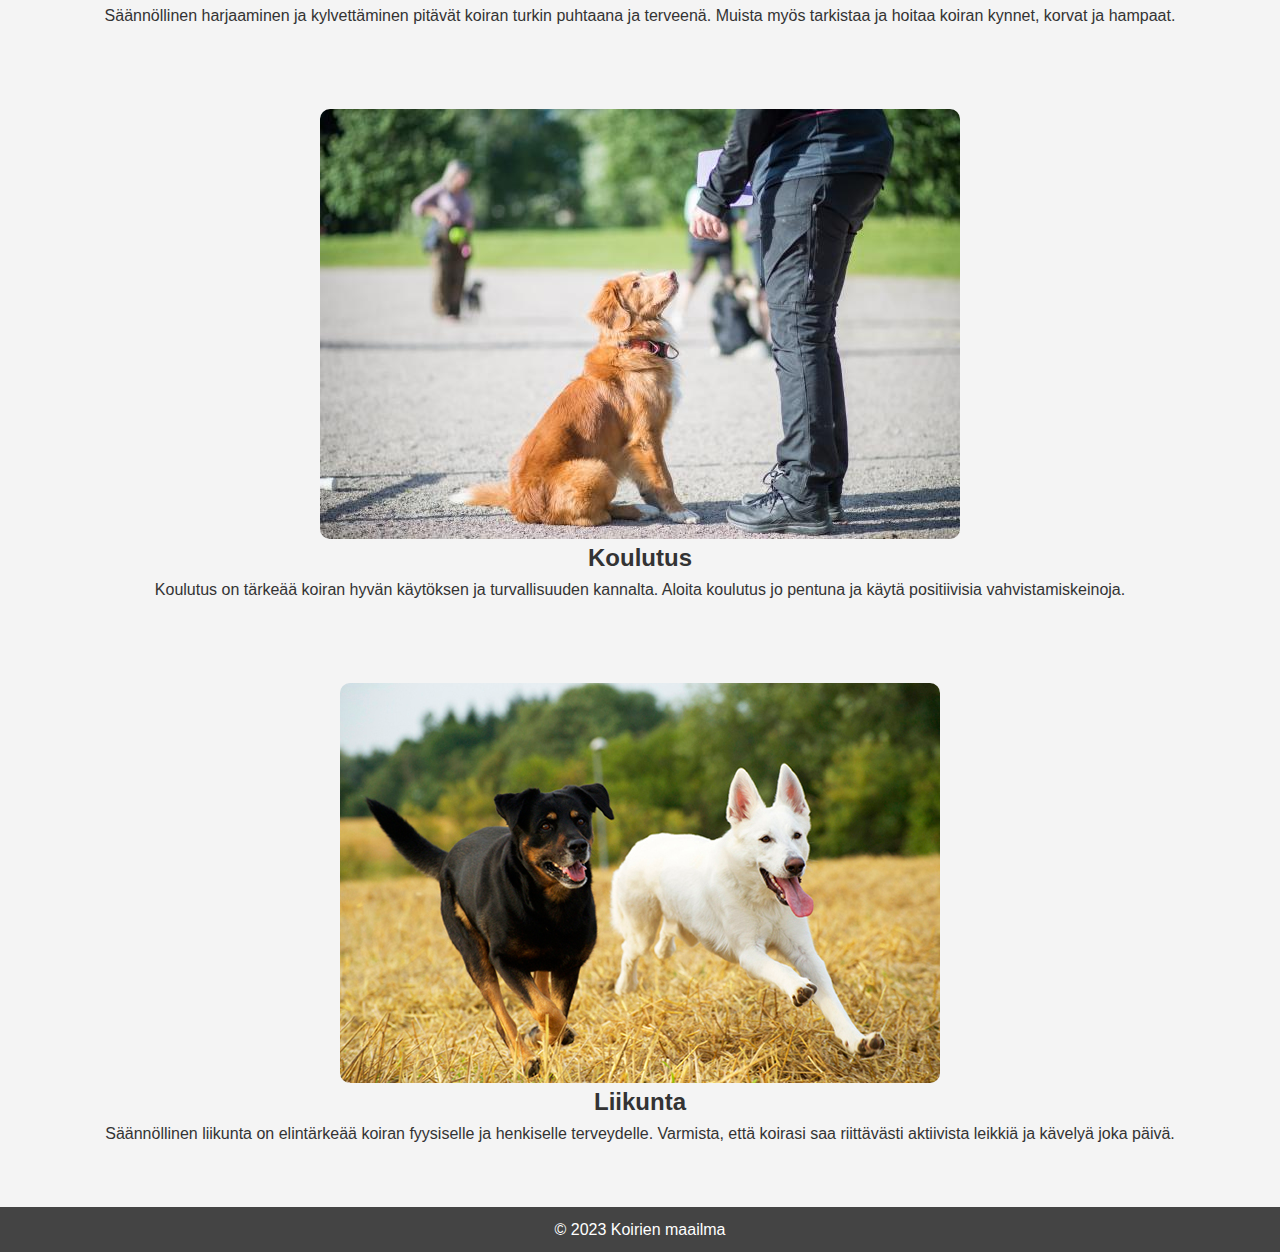
<file: verkkosivuprojekti/mainpage/koiran hoito/koiranhoito.html>
<!DOCTYPE html>
<html lang="en">
<head>
    <meta charset="UTF-8">
    <meta name="viewport" content="width=device-width, initial-scale=1.0">
    <title>Koiran Hoito - Vinkkejä ja Neuvoja</title>
    <link rel="stylesheet" href="hoitostyles.css">
</head>
<body>
    <!-- Header -->
    <header>
        <h1>Koiran Hoito - Vinkkejä ja Neuvoja</h1>
    </header>

    <!-- Navigation Bar -->
    <nav>
        <ul>
            <li><a href="C:\Users\user\Desktop\verkkosivu projekti\mainpage\main.html">Etusivu</a></li>
        
        </ul>
    </nav>

    <!-- Dog Care Sections -->
    <section id="feeding">
        <img src="koiraruoka.png" alt="Koiran ruokinta" class="care-img">
        <h2>Ruokinta</h2>
        <p>Terveellinen ja tasapainoinen ruokavalio on tärkeää koiran hyvinvoinnille. Valitse koirallesi sopiva ruoka iän, koon ja aktiivisuustason mukaan.</p>
    </section>

    <section id="grooming">
        <img src="turkinhoito.jpeg" alt="Koiran turkinhoito" class="care-img">
        <h2>Turkinhoito</h2>
        <p>Säännöllinen harjaaminen ja kylvettäminen pitävät koiran turkin puhtaana ja terveenä. Muista myös tarkistaa ja hoitaa koiran kynnet, korvat ja hampaat.</p>
    </section>

    <section id="training">
        <img src="koulutus.jpg" alt="Koiran koulutus" class="care-img">
        <h2>Koulutus</h2>
        <p>Koulutus on tärkeää koiran hyvän käytöksen ja turvallisuuden kannalta. Aloita koulutus jo pentuna ja käytä positiivisia vahvistamiskeinoja.</p>
    </section>

    <section id="exercise">
        <img src="koiraliikunta.jpg" alt="Koiran liikunta" class="care-img">
        <h2>Liikunta</h2>
        <p>Säännöllinen liikunta on elintärkeää koiran fyysiselle ja henkiselle terveydelle. Varmista, että koirasi saa riittävästi aktiivista leikkiä ja kävelyä joka päivä.</p>
    </section>

    <!-- Footer -->
    <footer>
        <p>&copy; 2023 Koirien maailma</p>
    </footer>
</body>
</html>
</file>
<file: style.css>
h1  {
    color: orange;
    text-align: center;
}
</file>
<file: desing-tehtava-versio-2/style.css>
body {
    font-family: -apple-system, BlinkMacSystemFont, "Segoe UI", Roboto, Helvetica, Arial, sans-serif;
    margin: 0;
    padding: 0;
    background: #2a2a2a; /* Dark background */
    color: #5e5e5e; /* Light grey text */
    -webkit-font-smoothing: antialiased;
    -moz-osx-font-smoothing: grayscale;
}

header {
    background: #202020;
    box-shadow: 0 1px 0 0 rgba(0, 0, 0, 0.5);
    padding: 0 20px;
    text-align: center;
}

header h1 {
    margin: 0;
    padding: 20px 0;
    font-size: 1.5em;
    color: #ccc;
}

nav ul#main-menu {
    list-style: none;
    padding: 0;
    margin: 0;
    display: flex;
    justify-content: center;
    background: #202020;
}

nav ul#main-menu li {
    padding: 15px 20px;
}

nav ul#main-menu li a {
    text-decoration: none;
    color: #ccc;
    transition: color 0.3s ease, background-color 0.3s ease;
}

nav ul#main-menu li a:hover {
    color: #007aff;
    background-color: #333333;
}

main {
    max-width: 800px;
    margin: 40px auto;
    padding: 0 20px;
}

.article-image {
    max-width: 100%;
    height: auto;
    display: block;
    margin-bottom: 20px;
    border-radius: 10px;
}

.button {
    display: inline-block;
    padding: 10px 20px;
    margin-top: 20px;
    background-color: #007aff;
    color: #fff;
    text-decoration: none;
    border-radius: 18px;
    transition: background-color 0.3s ease, transform 0.3s ease;
}

.button:hover {
    background-color: #0056b3;
    transform: scale(1.05);
}

footer {
    text-align: center;
    padding: 20px;
    background: #202020;
    box-shadow: 0 -1px 0 0 rgba(0, 0, 0, 0.5);
    font-size: 0.9em;
    color: #ccc;
}

.text-box {
    background-color: #fff;
    padding: 20px;
    margin: 20px 0;
    border: 1px solid #ddd;
    border-radius: 10px;
    box-shadow: 0 2px 4px rgba(0, 0, 0, 0.1);
    flex-grow: 1;
}

@media (max-width: 768px) {
    article {
        flex-direction: column;
    }

    .article-image {
        max-width: 100%;
        margin-right: 0;
        margin-bottom: 20px;
    }

    .text-box {
        width: 100%;
    }
}

/* Ensures article layout is always column-based */
article {
    display: flex;
    flex-direction: column;
    align-items: flex-start;
    margin-bottom: 20px;
}

/* Positions button below image and above text box */
.article-image + .button {
    align-self: center;
    margin-bottom: 10px;
}

/* Existing Styles */
nav ul#main-menu li a {
    text-decoration: none;
    color: #ccc;
    transition: color 0.3s ease, transform 0.3s ease; /* Add transform to the transition */
    display: inline-block; /* Allows transform to work */
}

/* Hover Effect */
nav ul#main-menu li a:hover {
    color: #007aff;
    transform: translateY(-5px); /* Moves the link up by 5 pixels */
    /* Alternatively, you can use scale for a 'zoom in' effect */
    /* transform: scale(1.1); */
}
</file>
<file: galleria/galleria/css/main.css>
html {
    color: #222;
    font-size: 1em;
    line-height: 1.4;
}

/* ... Other existing global styles ... */

/* Custom styles */
.primary-color {
    background-color: #717171;
}

.secondary-color {
    background-color: #4f6528;
}

.default {
    background-color: #2a2e89;
    color: #fff;
}

.alert {
    background-color: #c60f13;
}

header {
    background-image: url("../img/lines.jpg");
}

header h1 {
    margin: 0;
    font-size: 2em;
    position: absolute;
    top: 0;
    line-height: 100px;
    padding: 0 4em;
    color: #e9e9e9;
}

/* Styles for main content and images */
main ul {
    display: flex;
    flex-wrap: wrap;
    list-style: none;
    padding: 0;
    margin: 0;
    justify-content: space-around;
}

main ul li {
    position: relative;
    flex-basis: calc(33.333% - 20px);
    margin: 10px;
    overflow: hidden;
}

main ul li figure {
    margin: 0;
}

main ul li img {
    width: 100%;
    height: auto;
    display: block;
}

main ul li figcaption {
    position: absolute;
    top: 0;
    left: 0;
    width: 100%;
    background-color: rgba(0, 0, 0, 0.6);
    color: white;
    padding: 10px;
    box-sizing: border-box;
    text-align: center;
}

/* Flexbox Layout for main and aside */
.content-container {
    display: flex;
    flex-direction: column;
}

aside.default {
    order: 2;
    width: 100%;
}

main.primary-color {
    order: 1;
    flex: 1;
}

@media (min-width: 768px) {
    .content-container {
        flex-direction: row;
    }

    aside.default {
        width: 20%;
        flex-basis: 250px;
        flex-shrink: 0;
    }

    main.primary-color {
        flex-grow: 1;
    }
}

/* Responsive adjustments for image gallery */
@media (max-width: 800px) {
    main ul li {
        flex-basis: calc(50% - 20px);
    }
}

@media (max-width: 500px) {
    main ul li {
        flex-basis: calc(100% - 20px);
    }
}

/* Additional existing styles */
/* Add here any other styles that are part of your CSS file */

/* Print styles and other helper classes as provided */
@media print,
       (-o-min-device-pixel-ratio: 5/4),
       (-webkit-min-device-pixel-ratio: 1.25),
       (min-resolution: 120dpi) {
    /* Print and high-resolution styles */
}

/* Helper classes */
.hidden {
    display: none !important;
    visibility: hidden;
}

/* ... Other helper classes ... */
</file>
<file: Playstation/style.css>
div {background-color:darkgray;}
.kiva {background-color: lightgreen;}
.kiva {font-family: 'Gill Sans', 'Gill Sans MT', Calibri, 'Trebuchet MS', sans-serif;}
.kiva {font-family: 'Gill Sans MT'}

.joku {font-family: 'Lucida Sans', 'Lucida Sans Regular', 'Lucida Grande', 'Lucida Sans Unicode', Geneva, Verdana, sans-serif;}
.joku {font-family: 'Lucida Sans'}
.joku {font-size: large;}

.jep {font-family: 'Gill Sans', 'Gill Sans MT', Calibri, 'Trebuchet MS', sans-serif;}
.jep {font-family:'Gill Sans'}
.jep {font-size: large;}
.jep {color: aqua;}

body{max-width: 700px; margin:auto; }
img {width: 300px; max-width: 100%; }
img {float: left;}
h2 {clear: both;}
h2 {text-align: center;}
h1 {text-align: center;}
h3 {text-align: center;}
.joku {border: 4px solid lightseagreen;}
</file>
<file: verkkosivuprojekti/mainpage/styles.css>
/* Reset some default styles */
body, h1, h2, p, ul, button {
    margin: 0;
    padding: 0;
}

/* General Styles */
body {
    font-family: 'Segoe UI', Tahoma, Geneva, Verdana, sans-serif;
    line-height: 1.6;
    color: #333;
    text-align: center;
    background-color: #f4f4f4;
}

/* Header Styles */
header {
    background-color: #444;
    color: #fff;
    padding: 20px 0;
}

header h1 {
    margin-bottom: 0;
}

/* Navigation Bar Styles */
nav {
    background-color: #555;
    overflow: hidden;
}

nav ul {
    list-style-type: none;
    padding: 0;
}

nav ul li {
    display: inline-block;
}

nav ul li a {
    display: block;
    color: white;
    text-align: center;
    padding: 14px 16px;
    text-decoration: none;
}

nav ul li a:hover {
    background-color: #111;
}

/* Section Styles */
section {
    padding: 40px 20px;
    text-align: center;
    border-bottom: 1px solid #ddd;
}

.content {
    margin-bottom: 20px; /* Space between text and button */
}

.section-img {
    max-width: 100%;
    height: auto;
    display: block;
    margin: 0 auto; /* Center the image */
    border-radius: 15px; /* Adds rounded corners to the images */
}

/* Button Styles */
.btn {
    display: inline-block;
    background-color: #2e2f30;
    color: white;
    padding: 10px 20px;
    margin: 20px 0;
    border: none;
    border-radius: 5px;
    cursor: pointer;
    transition: background-color 0.3s ease;
}

.btn:hover {
    background-color: #8a8a8a;
}

/* Footer Styles */
footer {
    background-color: #444;
    color: #fff;
    padding: 10px 0;
    position: relative;
    bottom: 0;
    width: 100%;
}
</file>
<file: verkkosivuprojekti/mainpage/galleria/gstyles.css>
/* Reset some default styles */
body, h1, h2, p, ul, button {
    margin: 0;
    padding: 0;
}

/* General Styles */
body {
    font-family: 'Segoe UI', Tahoma, Geneva, Verdana, sans-serif;
    line-height: 1.6;
    color: #333;
    text-align: center;
    background-color: #f4f4f4;
}

/* Header Styles */
header {
    background-color: #444;
    color: #fff;
    padding: 20px 0;
}

/* Navigation Bar Styles */
nav {
    background-color: #555;
    overflow: hidden;
}

nav ul {
    list-style-type: none;
    padding: 0;
}

nav ul li {
    display: inline-block;
}

nav ul li a {
    display: block;
    color: white;
    text-align: center;
    padding: 14px 16px;
    text-decoration: none;
}

nav ul li a:hover {
    background-color: #111;
}

/* Gallery Grid Styles */
.gallery-grid {
    display: grid;
    grid-template-columns: repeat(3, 1fr);
    gap: 20px;
    padding: 20px;
    max-width: 1200px;
    margin: auto;
}

.gallery-item {
    width: 100%;
    height: auto;
    object-fit: cover;
    border-radius: 10px;
}

/* Responsive styling */
@media (max-width: 768px) {
    .gallery-grid {
        grid-template-columns: repeat(2, 1fr);
    }
}

@media (max-width: 480px) {
    .gallery-grid {
        grid-template-columns: 1fr;
    }
}

/* Footer Styles */
footer {
    background-color: #444;
    color: #fff;
    padding: 10px 0;
    position: relative;
    bottom: 0;
    width: 100%;
}
</file>
<file: verkkosivuprojekti/mainpage/koiran hoito/hoitostyles.css>
/* Reset some default styles */
body, h1, h2, p, ul, li, button {
    margin: 0;
    padding: 0;
    list-style-type: none;
}

/* General Styles */
body {
    font-family: 'Segoe UI', Tahoma, Geneva, Verdana, sans-serif;
    line-height: 1.6;
    color: #333;
    text-align: center;
    background-color: #f4f4f4;
}

/* Header Styles */
header {
    background-color: #444;
    color: #fff;
    padding: 20px 0;
}

/* Navigation Bar Styles */
nav {
    background-color: #555;
    overflow: hidden;
}

nav ul {
    padding: 0;
}

nav ul li {
    display: inline-block;
}

nav ul li a {
    display: block;
    color: white;
    text-align: center;
    padding: 14px 16px;
    text-decoration: none;
}

nav ul li a:hover {
    background-color: #111;
}

/* Section Styles */
section {
    padding: 20px;
    margin-bottom: 40px; /* Lisää tilaa osioiden välille */
    text-align: center;
}

/* Image Styles */
.care-img, .gallery-item {
    max-width: 80%; /* Kuvan maksimileveys */
    height: auto;
    border-radius: 10px;
    display: block;
    margin-left: auto;
    margin-right: auto;
}

/* Text Box Styles */
.text-box {
    background-color: white;
    padding: 20px;
    margin-top: 20px;
    border-radius: 10px;
    box-shadow: 0 4px 8px rgba(0, 0, 0, 0.1);
    max-width: 800px;
    margin-left: auto;
    margin-right: auto;
}

/* Gallery Grid Styles */
.gallery-grid {
    display: grid;
    grid-template-columns: repeat(3, 1fr);
    gap: 20px;
    padding: 20px;
    max-width: 1200px;
    margin: auto;
}

/* Responsive styling for Gallery */
@media (max-width: 768px) {
    .gallery-grid {
        grid-template-columns: repeat(2, 1fr);
    }
}

@media (max-width: 480px) {
    .gallery-grid, .care-img, .gallery-item {
        grid-template-columns: 1fr;
        max-width: 100%;
    }
}

/* Footer Styles */
footer {
    background-color: #444;
    color: #fff;
    padding: 10px 0;
    position: relative;
    bottom: 0;
    width: 100%;
}
</file>
